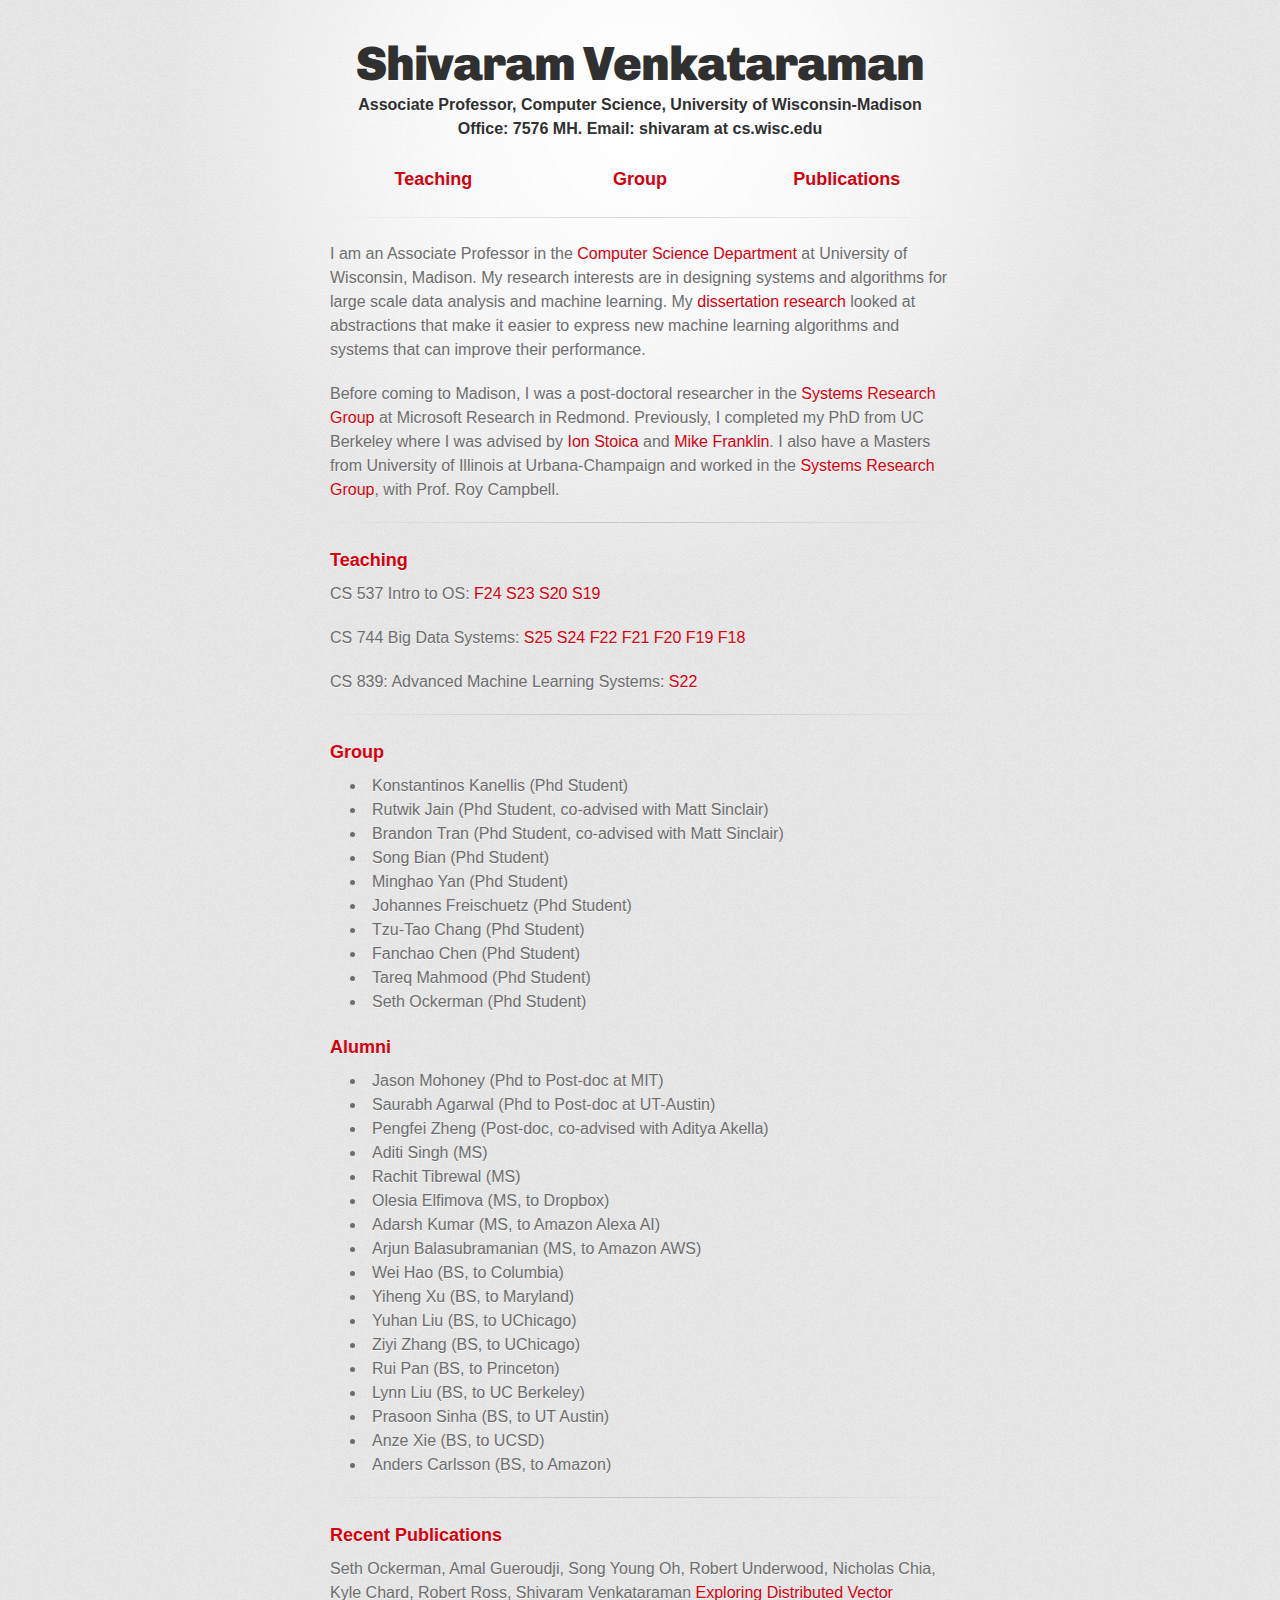
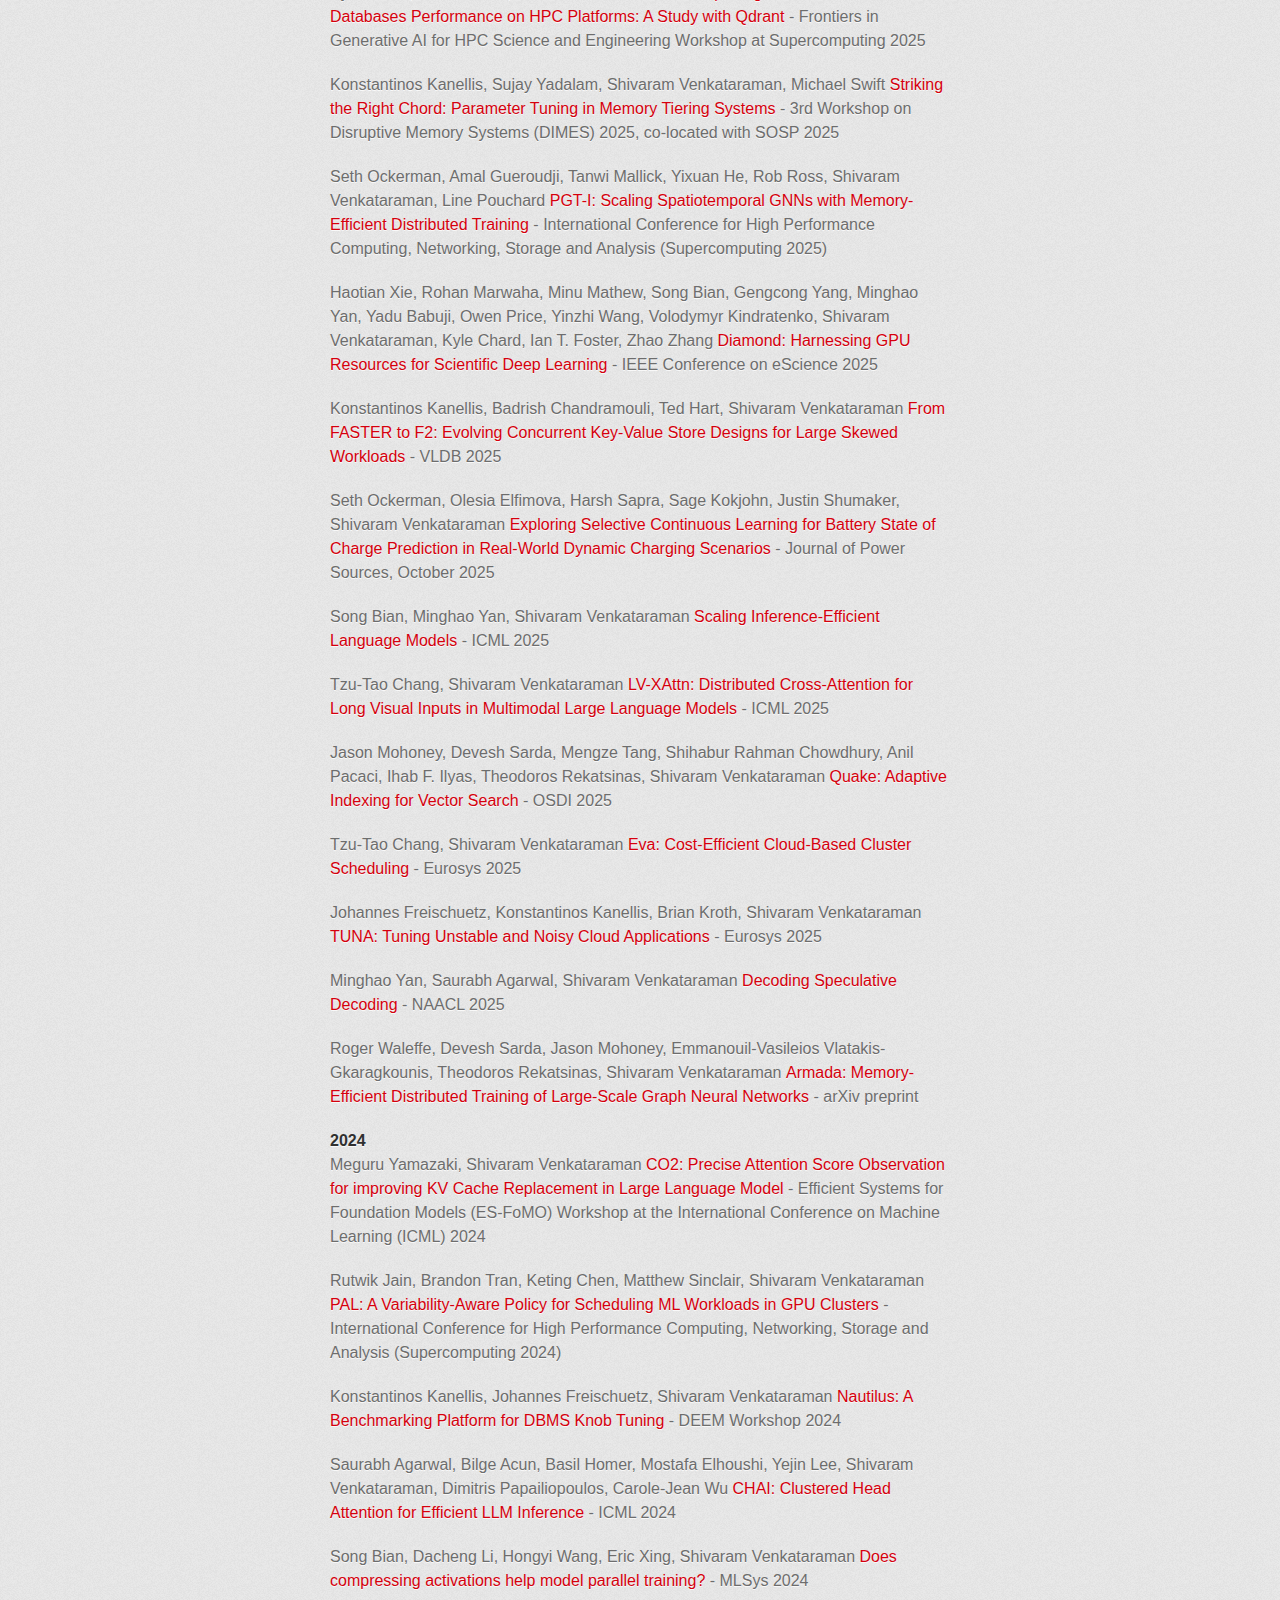
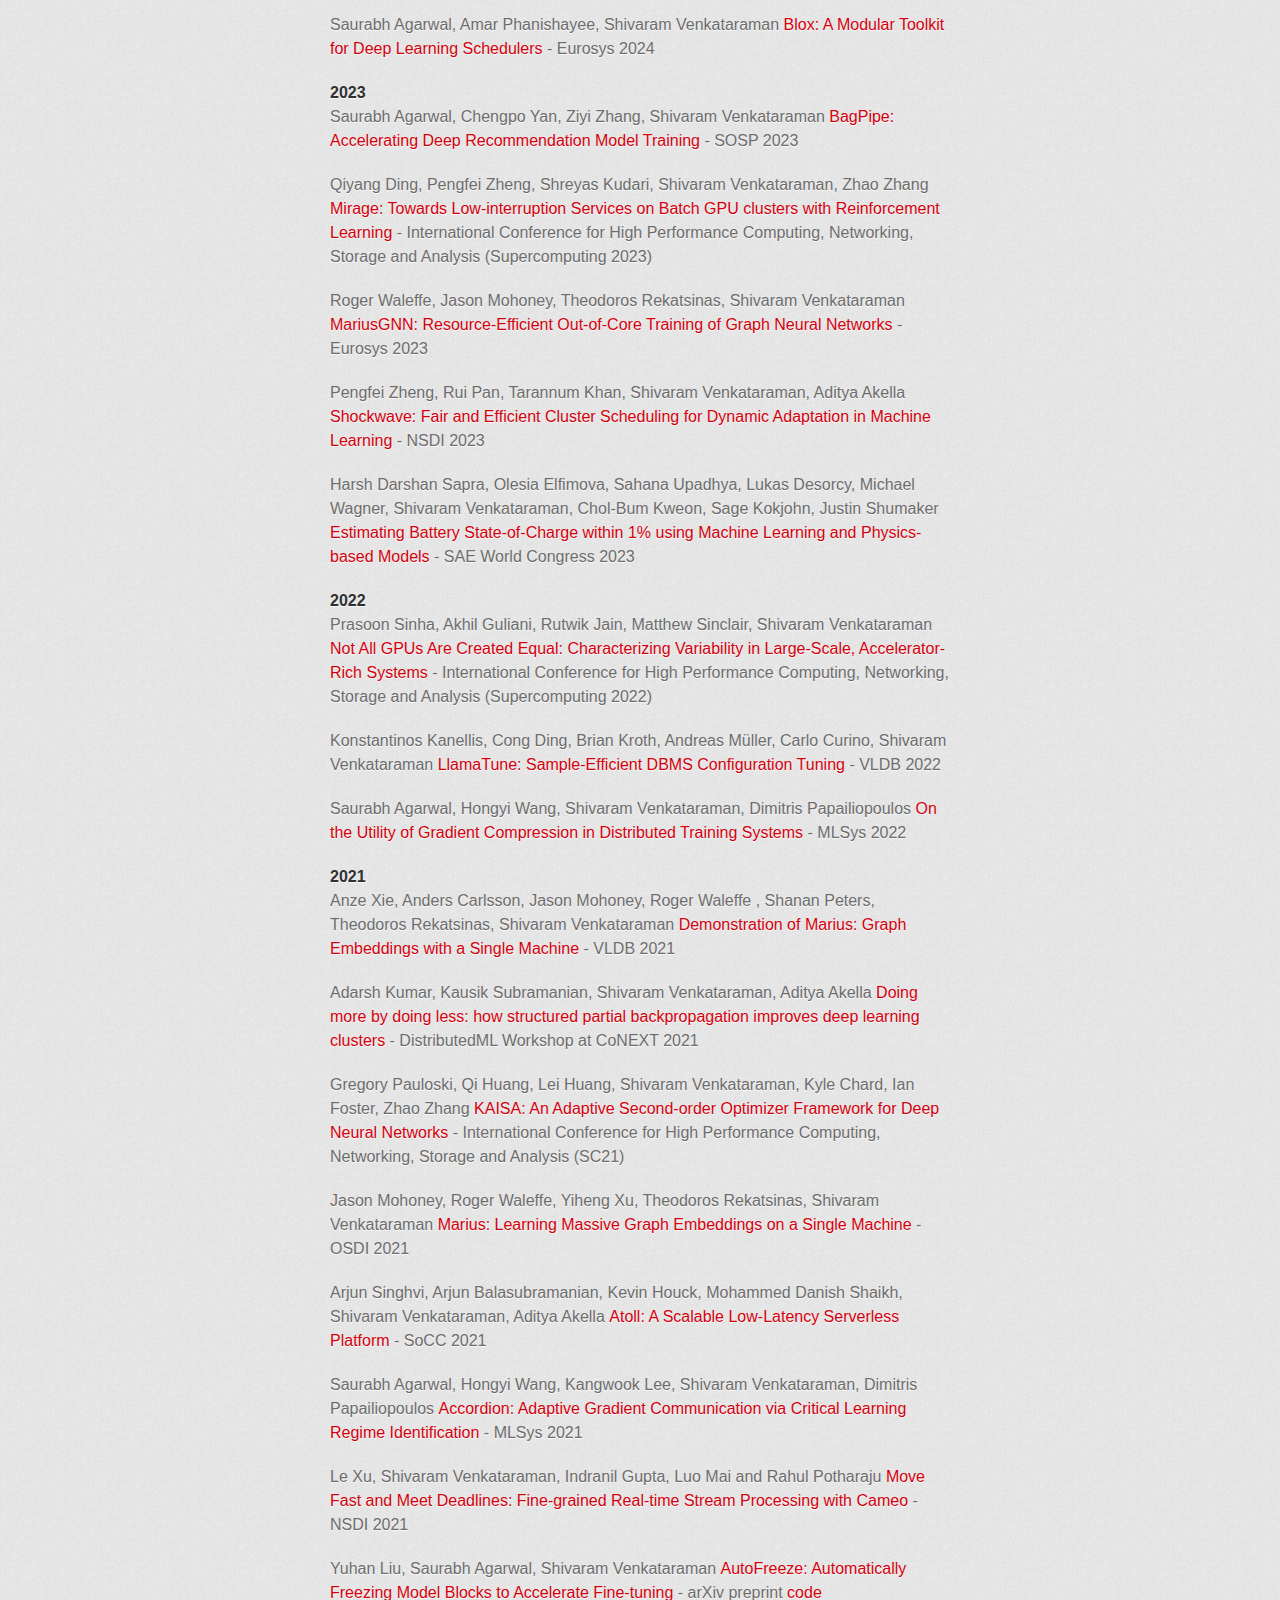
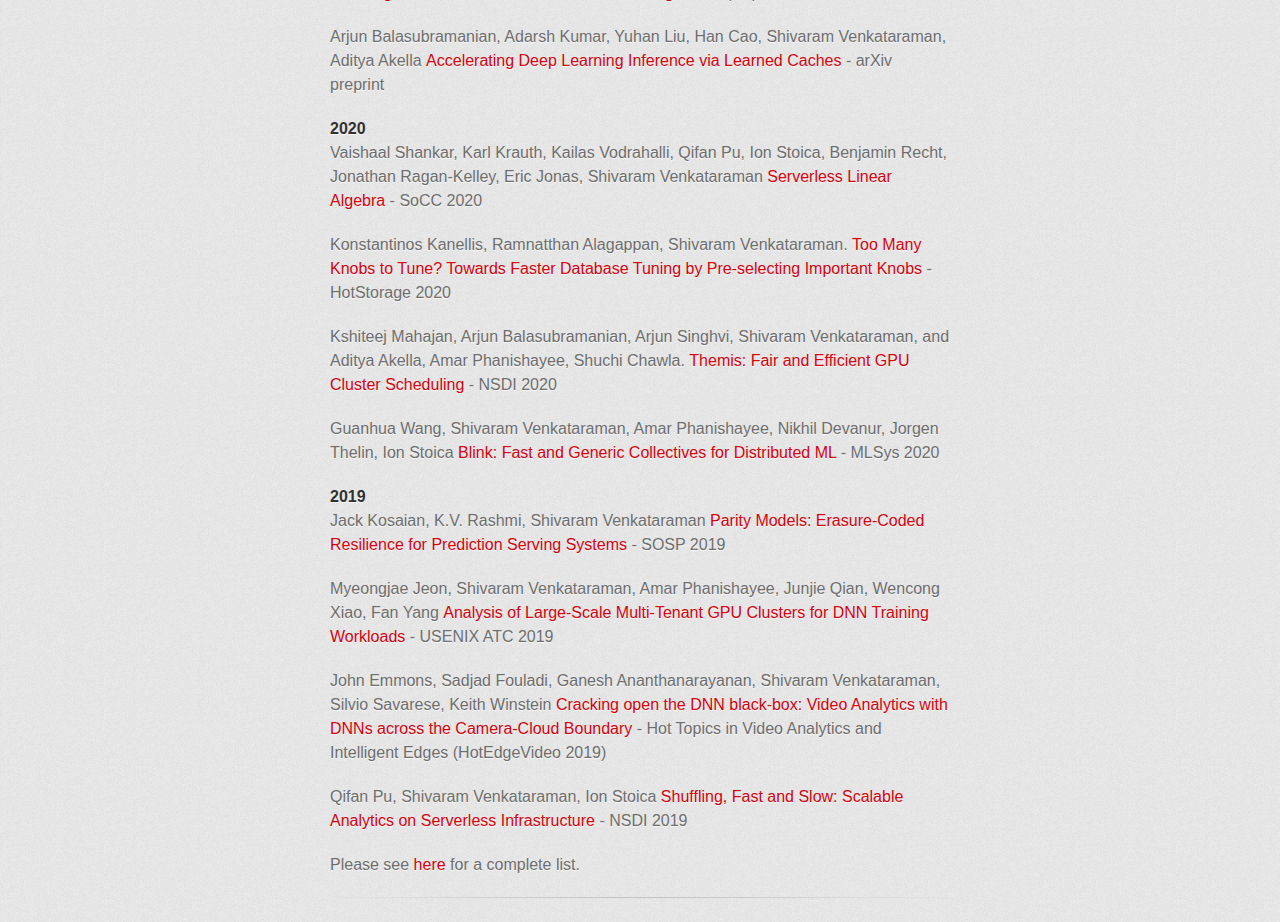
<file: index.html>
<!DOCTYPE html>
<html>
  <head>
    <meta charset='utf-8'>
    <meta http-equiv="X-UA-Compatible" content="chrome=1">
    <link href='https://fonts.googleapis.com/css?family=Chivo:900' rel='stylesheet' type='text/css'>
    <link rel="stylesheet" type="text/css" href="stylesheets/stylesheet.css" media="screen" />
    <link rel="stylesheet" type="text/css" href="stylesheets/pygment_trac.css" media="screen" />
    <link rel="stylesheet" type="text/css" href="stylesheets/print.css" media="print" />
    <!--[if lt IE 9]>
    <script src="//html5shiv.googlecode.com/svn/trunk/html5.js"></script>
    <![endif]-->
    <title>Shivaram Venkataraman</title>
    <!-- Google tag (gtag.js) -->
    <script async src="https://www.googletagmanager.com/gtag/js?id=G-SKGQX4N354"></script>
    <script>
      window.dataLayer = window.dataLayer || [];
      function gtag(){dataLayer.push(arguments);}
      gtag('js', new Date());

      gtag('config', 'G-SKGQX4N354');
    </script>
    <script type="text/javascript">

      var _gaq = _gaq || [];
      _gaq.push(['_setAccount', 'UA-39929561-1']);
      _gaq.push(['_trackPageview']);

      (function() {
        var ga = document.createElement('script'); ga.type = 'text/javascript'; ga.async = true;
        ga.src = ('https:' == document.location.protocol ? 'https://ssl' : 'http://www') + '.google-analytics.com/ga.js';
        var s = document.getElementsByTagName('script')[0]; s.parentNode.insertBefore(ga, s);
      })();

    </script>

    <script src="https://ajax.googleapis.com/ajax/libs/jquery/3.1.1/jquery.min.js"></script>
    <script src="javascripts/main.js"></script>
  </head>

  <body>
    <div id="container">
      <div class="inner">

        <header>
        <h1 style="text-align:center;">Shivaram Venkataraman</h1>
        <h4 style="text-align:center;">Associate Professor, Computer Science, University of Wisconsin-Madison</h4>
        <h4 style="text-align:center;">Office: 7576 MH. Email: shivaram at cs.wisc.edu</h4>
        </header>

        <!-- section id="downloads" class="clearfix">
        <a href="https://github.com/shivaram" id="view-on-github" class="button"><span>View on GitHub</span></a>
        </section -->

        <section id="links">
        <table style="border:0px">
          <tr>
            <td width="25%" style="border:0px;">
            <h3>
            <a href="#teaching" class="link">
              Teaching
            </a>
            </h3>
            </td>
            <td width="25%" style="border:0px;">
            <h3>
            <a href="#students" class="link">
              Group
            </a>
            </h3>
            </td>
            <td width="25%" style="border:0px;">
            <h3>
            <a href="#pubs">
              Publications
            </a>
            </h3>
            </td>
            <!-- td width="25%" style="border:0px;">
            <h3>
            <a href="publications/shivaram_cv.pdf">
              CV
            </a>
            </h3>
            </td -->
          </tr>
        </table>
        </h3>
        </section>

        <hr>

        <section id="main_content">
        <!-- <h3>About</h3> -->

        <p>I am an Associate Professor in the <a href="http://cs.wisc.edu">Computer Science Department</a> at University of Wisconsin, Madison. 
        My research interests are in designing systems and algorithms for large scale data analysis and machine learning. 
        My <a href="projects.html">dissertation research</a>  looked at abstractions that make it
        easier to express new machine learning algorithms and systems that can improve their
        performance.
        </p>

        <p>
        Before coming to Madison, I was a post-doctoral researcher in the <a href="https://www.microsoft.com/en-us/research/group/systems-research-group-redmond/">Systems
        Research Group</a> at Microsoft Research in Redmond. Previously, I completed my PhD from UC Berkeley where I was advised by
        <a href="http://cs.berkeley.edu/~istoica">Ion Stoica</a> and <a href="https://cs.uchicago.edu/directory/michael-franklin">Mike Franklin</a>.
        I also have a Masters from University of Illinois at Urbana-Champaign and worked in the <a href="http://srg.cs.illinois.edu">Systems Research Group</a>, with
        Prof. Roy Campbell.
        </p>

        <!-- p style="text-align:center;font-weight:500">I will be joining <a
          href="http://cs.wisc.edu">University of Wisconsin, Madison</a> as an assistant professor in Fall 2018 !
        </p -->

        <!-- p style="text-align:center;font-weight:500">I am graduating in May 2017 and am looking for academic jobs.<br>
          <a href="application/shivaram_cv.pdf"> CV </a> -
          <a href="application/shivaram_research.pdf"> Research Statement </a> -
          <a href="application/shivaram_teaching.pdf"> Teaching Statement </a>
        </p-- >


        <!--p>In 2009, I completed my Masters at University of Illinois at
          Urbana-Champaign and worked in the <a
            href="http://srg.cs.illinois.edu">Systems Research Group</a>, under
          the guidance of Prof. Roy Campbell.
          Before that I worked as a Software Engineer at <a
            href="http://www.google.com/about/jobs/locations/bangalore/">Google,
            Bangalore</a> for
          three years and I hold a Bachelor’s degree in Computer Science from
          <a href="http://www.bits-pilani.ac.in">Birla Institute of Technology and
            Science, Pilani, India</a>.</p -->

        <hr>

        <h3 id="teaching">Teaching</h3>
        <p>CS 537 Intro to OS: <a href="http://pages.cs.wisc.edu/~shivaram/cs537-fa24">F24</a>
                               <a href="http://pages.cs.wisc.edu/~shivaram/cs537-sp23">S23</a> 
                               <a href="http://pages.cs.wisc.edu/~shivaram/cs537-sp20">S20</a> 
                               <a href="http://pages.cs.wisc.edu/~shivaram/cs537-sp19">S19</a>
        </p>
        <p>CS 744 Big Data Systems: 
                                    <a href="http://pages.cs.wisc.edu/~shivaram/cs744-sp25">S25</a>
                                    <a href="http://pages.cs.wisc.edu/~shivaram/cs744-sp24">S24</a>
                                    <a href="http://pages.cs.wisc.edu/~shivaram/cs744-fa22">F22</a>
                                    <a href="http://pages.cs.wisc.edu/~shivaram/cs744-fa21">F21</a>
                                    <a href="http://pages.cs.wisc.edu/~shivaram/cs744-fa20">F20</a>
                                    <a href="http://pages.cs.wisc.edu/~shivaram/cs744-fa19">F19</a>
                                    <a href="http://pages.cs.wisc.edu/~shivaram/cs744-fa18">F18</a>
        </p>
        <p>CS 839: Advanced Machine Learning Systems: <a href="http://pages.cs.wisc.edu/~shivaram/cs839-sp22">S22</a> 
        </p>
        
        <hr>

        <h3 id="students">Group</h3>
        <ul>
          <li>Konstantinos Kanellis (Phd Student)</li>
          <li>Rutwik Jain (Phd Student, co-advised with Matt Sinclair)</li>
          <li>Brandon Tran (Phd Student, co-advised with Matt Sinclair)</li>
          <li>Song Bian (Phd Student)</li>
          <li>Minghao Yan (Phd Student)</li>
          <li>Johannes Freischuetz (Phd Student)</li>
          <li>Tzu-Tao Chang (Phd Student)</li>
          <li>Fanchao Chen (Phd Student)</li>
          <li>Tareq Mahmood (Phd Student)</li>
          <li>Seth Ockerman (Phd Student)</li>
        </ul>

        <h3 id="students">Alumni</h3>
        <ul>
          <li>Jason Mohoney (Phd to Post-doc at MIT)</li>
          <li>Saurabh Agarwal (Phd to Post-doc at UT-Austin)</li>
          <li>Pengfei Zheng (Post-doc, co-advised with Aditya Akella)</li>
          <li>Aditi Singh (MS)</li>
          <li>Rachit Tibrewal (MS)</li>
          <li>Olesia Elfimova (MS, to Dropbox)</li>
          <li>Adarsh Kumar (MS, to Amazon Alexa AI)</li>
          <li>Arjun Balasubramanian (MS, to Amazon AWS)</li>
          <li>Wei Hao (BS, to Columbia)</li>
          <li>Yiheng Xu (BS, to Maryland)</li>
          <li>Yuhan Liu (BS, to UChicago)</li>
          <li>Ziyi Zhang (BS, to UChicago)</li>
          <li>Rui Pan (BS, to Princeton)</li>
          <li>Lynn Liu (BS, to UC Berkeley)</li>
          <li>Prasoon Sinha (BS, to UT Austin)</li>
          <li>Anze Xie (BS, to UCSD)</li>
          <li>Anders Carlsson (BS, to Amazon)</li>
        </ul>

         
        <hr>
        <h3 id="pubs">Recent Publications</h3>
				<p> Seth Ockerman, Amal Gueroudji, Song Young Oh, Robert Underwood, Nicholas Chia, Kyle Chard, Robert Ross, Shivaram Venkataraman <a href="https://dl.acm.org/doi/10.1145/3731599.3767404">Exploring Distributed Vector Databases Performance on HPC Platforms: A Study with Qdrant</a> - Frontiers in Generative AI for HPC Science and Engineering Workshop at Supercomputing 2025
				</p>

        <p> Konstantinos Kanellis, Sujay Yadalam, Shivaram Venkataraman, Michael Swift <a href="https://dl.acm.org/doi/10.1145/3764862.3768172">Striking the Right Chord: Parameter Tuning in Memory Tiering Systems</a> - 3rd Workshop on Disruptive Memory Systems (DIMES) 2025, co-located with SOSP 2025
			  </p>

				<p>Seth Ockerman, Amal Gueroudji, Tanwi Mallick, Yixuan He, Rob Ross, Shivaram Venkataraman, Line Pouchard
					<a href="https://arxiv.org/abs/2507.11683">PGT-I: Scaling Spatiotemporal GNNs with Memory-Efficient Distributed Training</a> - International Conference for High Performance Computing, Networking, Storage and Analysis (Supercomputing 2025)
				</p>

        <p>Haotian Xie, Rohan Marwaha, Minu Mathew, Song Bian, Gengcong Yang, Minghao Yan, Yadu Babuji, Owen Price, Yinzhi Wang, Volodymyr Kindratenko, Shivaram Venkataraman, Kyle Chard, Ian T. Foster, Zhao Zhang
					<a href="https://ieeexplore.ieee.org/document/11181545">Diamond: Harnessing GPU Resources for Scientific Deep Learning</a> - IEEE Conference on eScience 2025
				</p>

        <p>Konstantinos Kanellis, Badrish Chandramouli, Ted Hart, Shivaram Venkataraman
           <a href="https://arxiv.org/abs/2305.01516">From FASTER to F2: Evolving Concurrent Key-Value Store Designs for Large Skewed Workloads</a> - VLDB 2025
			  </p>

        <p>Seth Ockerman, Olesia Elfimova, Harsh Sapra, Sage Kokjohn, Justin Shumaker, Shivaram Venkataraman
				<a href="https://www.sciencedirect.com/science/article/abs/pii/S0378775325012546">Exploring Selective Continuous Learning for Battery State of Charge Prediction in Real-World Dynamic Charging Scenarios</a> - Journal of Power Sources, October 2025
				</p>

        <p>Song Bian, Minghao Yan, Shivaram Venkataraman
        <a href="https://arxiv.org/abs/2501.18107">Scaling Inference-Efficient Language Models</a> -
        ICML 2025
        </p>

        <p>Tzu-Tao Chang, Shivaram Venkataraman
        <a href="https://arxiv.org/abs/2502.02406">LV-XAttn: Distributed Cross-Attention for Long Visual Inputs in Multimodal Large Language Models</a> -
        ICML 2025
        </p>

        <p>Jason Mohoney, Devesh Sarda, Mengze Tang, Shihabur Rahman Chowdhury, Anil Pacaci, Ihab F. Ilyas, Theodoros Rekatsinas, Shivaram Venkataraman
        <a href="https://www.usenix.org/system/files/osdi25-mohoney.pdf">Quake: Adaptive Indexing for Vector Search</a> -
        OSDI 2025
        </p>

        <p>Tzu-Tao Chang, Shivaram Venkataraman
        <a href="https://arxiv.org/abs/2503.07437">Eva: Cost-Efficient Cloud-Based Cluster Scheduling</a> -
        Eurosys 2025
        </p>

        <p>Johannes Freischuetz, Konstantinos Kanellis, Brian Kroth, Shivaram Venkataraman
        <a href="https://arxiv.org/abs/2503.01801">TUNA: Tuning Unstable and Noisy Cloud Applications</a> -
        Eurosys 2025
        </p>

        <p>Minghao Yan, Saurabh Agarwal, Shivaram Venkataraman
        <a href="https://arxiv.org/abs/2402.01528">Decoding Speculative Decoding</a> -
        NAACL 2025
        </p>

        <p>Roger Waleffe, Devesh Sarda, Jason Mohoney, Emmanouil-Vasileios Vlatakis-Gkaragkounis, Theodoros Rekatsinas, Shivaram Venkataraman
        <a href="https://arxiv.org/abs/2502.17846">Armada: Memory-Efficient Distributed Training of Large-Scale Graph Neural
          Networks</a> - arXiv preprint
        </p>
        
        <h4>2024</h4>

        <p>
        Meguru Yamazaki, Shivaram Venkataraman
        <a href="https://openreview.net/forum?id=02zPmtcZa0&noteId=KJTEXbDRL0">CO2: Precise Attention Score Observation for improving KV
          Cache Replacement in Large Language Model</a> - Efficient Systems for Foundation Models
         (ES-FoMO) Workshop at the International Conference on Machine Learning (ICML) 2024
        </p>

        <p>
        Rutwik Jain, Brandon Tran, Keting Chen, Matthew Sinclair, Shivaram Venkataraman
        <a href="https://arxiv.org/abs/2408.11919">
         PAL: A Variability-Aware Policy for Scheduling ML Workloads in GPU Clusters 
        </a> - International Conference for High Performance Computing, Networking, Storage and Analysis (Supercomputing 2024)
        </p>

        <p>Konstantinos Kanellis, Johannes Freischuetz, Shivaram Venkataraman <a href="https://dl.acm.org/doi/pdf/10.1145/3650203.3663336">Nautilus: A Benchmarking
          Platform for DBMS Knob Tuning</a> - DEEM Workshop 2024
        </p>

        <p>Saurabh Agarwal, Bilge Acun, Basil Homer, Mostafa Elhoushi, Yejin Lee, Shivaram Venkataraman, Dimitris Papailiopoulos, Carole-Jean Wu
           <a href="https://arxiv.org/abs/2403.08058">CHAI: Clustered Head Attention for Efficient
             LLM Inference</a> - ICML 2024
        </p>

        <p>Song Bian, Dacheng Li, Hongyi Wang, Eric Xing, Shivaram Venkataraman <a
          href="https://proceedings.mlsys.org/paper_files/paper/2024/file/71381211d0abef73ed1887b83c4547b1-Paper-Conference.pdf">Does
          compressing activations help model parallel training?</a> - MLSys 2024
        </p>

        <p>Saurabh Agarwal, Amar Phanishayee, Shivaram Venkataraman <a href="https://arxiv.org/abs/2312.12621">Blox: A
          Modular Toolkit for Deep Learning Schedulers</a> - Eurosys 2024
        </p>

        <h4>2023</h4>

        <p>
        Saurabh Agarwal, Chengpo Yan, Ziyi Zhang, Shivaram Venkataraman
        <a href="https://arxiv.org/abs/2202.12429">
          BagPipe: Accelerating Deep Recommendation Model Training
        </a> - SOSP 2023
        </p>

        <p>
        Qiyang Ding, Pengfei Zheng, Shreyas Kudari, Shivaram Venkataraman, Zhao Zhang
        <a href="https://arxiv.org/abs/2306.14086"> Mirage: Towards Low-interruption Services on Batch GPU
          clusters with Reinforcement Learning
        </a> - International Conference for High Performance Computing, Networking, Storage and
        Analysis (Supercomputing 2023)
        </p>

        <p>
        Roger Waleffe, Jason Mohoney, Theodoros Rekatsinas, Shivaram Venkataraman
        <a href="https://arxiv.org/abs/2202.02365">
          MariusGNN: Resource-Efficient Out-of-Core Training of Graph Neural Networks
        </a> - Eurosys 2023
        </p>

        <p>
        Pengfei Zheng, Rui Pan, Tarannum Khan,  Shivaram Venkataraman, Aditya Akella
        <a href="https://arxiv.org/abs/2210.00093">Shockwave: Fair and Efficient Cluster Scheduling for Dynamic
          Adaptation in Machine Learning</a> - NSDI 2023
        </p>

        <p>
        Harsh Darshan Sapra, Olesia Elfimova, Sahana Upadhya, Lukas Desorcy, Michael Wagner,
        Shivaram Venkataraman, Chol-Bum Kweon, Sage Kokjohn, Justin Shumaker <a href="https://www.sae.org/publications/technical-papers/content/2023-01-0522/">Estimating
          Battery State-of-Charge within 1% using Machine Learning and Physics-based Models</a> - SAE World Congress 2023

        <h4>2022</h4>
        <p>
        Prasoon Sinha, Akhil Guliani, Rutwik Jain, Matthew Sinclair, Shivaram Venkataraman
        <a href="https://arxiv.org/abs/2208.11035">
          Not All GPUs Are Created Equal: Characterizing Variability in Large-Scale, Accelerator-Rich Systems
        </a> - International Conference for High Performance Computing, Networking, Storage and
        Analysis (Supercomputing 2022)
        </p>

        <p>
        Konstantinos Kanellis, Cong Ding, Brian Kroth, Andreas Müller, Carlo Curino, Shivaram Venkataraman
        <a href="https://arxiv.org/abs/2203.05128">
          LlamaTune: Sample-Efficient DBMS Configuration Tuning
        </a> - VLDB 2022
        </p>

        <p>
        Saurabh Agarwal, Hongyi Wang, Shivaram Venkataraman, Dimitris Papailiopoulos
        <a href="https://arxiv.org/abs/2103.00543">
          On the Utility of Gradient Compression in Distributed Training Systems
        </a> - MLSys 2022
        </p>

        <h4>2021</h4>

        <p>
        Anze Xie, Anders Carlsson, Jason Mohoney, Roger Waleffe , Shanan Peters, Theodoros Rekatsinas, Shivaram Venkataraman
        <a href="http://vldb.org/pvldb/vol14/p2759-mohoney.pdf">
          Demonstration of Marius: Graph Embeddings with a Single Machine
        </a> - VLDB 2021
        </p>

        <p>
        Adarsh Kumar, Kausik Subramanian, Shivaram Venkataraman, Aditya Akella
        <a href="https://dl.acm.org/doi/10.1145/3488659.3493778">Doing more by doing less: how structured partial backpropagation improves deep
          learning clusters</a>
        - DistributedML Workshop at CoNEXT 2021
        </p>

        <p>
        Gregory Pauloski, Qi Huang, Lei Huang, Shivaram Venkataraman, Kyle Chard, Ian Foster, Zhao Zhang
        <a href="https://arxiv.org/abs/2107.01739">
          KAISA: An Adaptive Second-order Optimizer Framework for Deep Neural Networks
        </a> - International Conference for High Performance Computing, Networking, Storage and Analysis (SC21)
        </p>

        <p>
        Jason Mohoney, Roger Waleffe, Yiheng Xu, Theodoros Rekatsinas, Shivaram Venkataraman
        <a href="https://arxiv.org/abs/2101.08358">
          Marius: Learning Massive Graph Embeddings on a Single Machine
        </a> - OSDI 2021
        </p>

        <p>
        Arjun Singhvi, Arjun Balasubramanian, Kevin Houck, Mohammed Danish Shaikh, Shivaram Venkataraman, Aditya Akella
        <a href="https://dl.acm.org/doi/10.1145/3472883.3486981">Atoll: A Scalable Low-Latency Serverless Platform</a>
        </a> - SoCC 2021
        </p>

        <p>
        Saurabh Agarwal, Hongyi Wang, Kangwook Lee, Shivaram Venkataraman, Dimitris Papailiopoulos
        <a href="https://arxiv.org/abs/2010.16248">Accordion: Adaptive Gradient Communication via Critical Learning Regime Identification
        </a> - MLSys 2021
        </p>

				<p>
        Le Xu, Shivaram Venkataraman, Indranil Gupta, Luo Mai and Rahul Potharaju
        <a href="https://arxiv.org/abs/2010.03035">
          Move Fast and Meet Deadlines: Fine-grained Real-time Stream Processing with Cameo
        </a> - NSDI 2021
        </p>

        <p>
        Yuhan Liu, Saurabh Agarwal, Shivaram Venkataraman
        <a href="https://arxiv.org/abs/2102.01386">
          AutoFreeze: Automatically Freezing Model Blocks to Accelerate Fine-tuning
        </a> - arXiv preprint <a href="https://github.com/uw-mad-dash/AutoFreeze">code</a>
        </p>
        
        <p>
        Arjun Balasubramanian, Adarsh Kumar, Yuhan Liu, Han Cao, Shivaram Venkataraman, Aditya Akella
        <a href="https://arxiv.org/abs/2101.07344">
          Accelerating Deep Learning Inference via Learned Caches
        </a> - arXiv preprint
        </p>

        <h4>2020</h4>

				<p>
        Vaishaal Shankar, Karl Krauth, Kailas Vodrahalli, Qifan Pu, Ion Stoica, Benjamin Recht, Jonathan Ragan-Kelley, Eric Jonas, Shivaram Venkataraman
        <a href="https://dl.acm.org/doi/10.1145/3419111.3421287">Serverless Linear Algebra</a> - SoCC 2020
        </p>

				<p>
				Konstantinos Kanellis, Ramnatthan Alagappan, Shivaram Venkataraman. 
        <a href="https://www.usenix.org/conference/hotstorage20/presentation/kanellis"> 
          Too Many Knobs to Tune? Towards Faster Database Tuning by Pre-selecting Important Knobs
        </a> - HotStorage 2020
			  </p>

				<p>
					Kshiteej Mahajan, Arjun Balasubramanian, Arjun Singhvi, Shivaram Venkataraman, and Aditya Akella, Amar Phanishayee, Shuchi Chawla.
        <a href="publications/themis-nsdi2020.pdf">
					Themis: Fair and Efficient GPU Cluster Scheduling
				</a> - NSDI 2020
			  </p>

					Guanhua Wang, Shivaram Venkataraman, Amar Phanishayee, Nikhil Devanur, Jorgen Thelin, Ion Stoica
        <a href="publications/blink-mlsys2020.pdf">
            Blink: Fast and Generic Collectives for Distributed ML
				</a> - MLSys 2020
				</p>

        <h4>2019</h4>

        <p>
        Jack Kosaian, K.V. Rashmi, Shivaram Venkataraman
        <a href="publications/sosp2019parity-models.pdf">Parity Models: Erasure-Coded Resilience for Prediction Serving
          Systems</a> - SOSP 2019
        </p>

        <p>
        Myeongjae Jeon, Shivaram Venkataraman, Amar Phanishayee, Junjie Qian, Wencong Xiao, Fan Yang
        <a href="https://www.usenix.org/system/files/atc19-jeon.pdf">Analysis of Large-Scale
          Multi-Tenant GPU Clusters for DNN Training Workloads</a> - USENIX ATC 2019
        </p>

        <p>
					John Emmons, Sadjad Fouladi, Ganesh Ananthanarayanan, Shivaram Venkataraman, Silvio Savarese, Keith Winstein
        <a href="publications/hotvid06-final.pdf">Cracking open the DNN black-box: Video Analytics with DNNs across the Camera-Cloud Boundary</a> - 
         Hot Topics in Video Analytics and Intelligent Edges (HotEdgeVideo 2019)
        </p>

        <p>
         Qifan Pu, Shivaram Venkataraman, Ion Stoica 
         <a href="publications/locus-nsdi19.pdf">Shuffling, Fast and Slow: Scalable Analytics on Serverless Infrastructure</a> - NSDI 2019
        </p>

        <!--hr>
        <h4>2018</h4>

        <p>
         Anand Padmanabha Iyer, Zaoxing Liu and Xin Jin, Shivaram Venkataraman, Vladimir Braverman, Ion Stoica 
         <a href="publications/asap-osdi18.pdf">ASAP: Fast, Approximate Pattern Mining at Scale</a> - OSDI 2018
        </p>

        <p>Kevin Hsieh, Ganesh Ananthanarayanan, Peter Bodik, Shivaram Venkataraman, Paramvir Bahl, and Matthai Philipose, Phillip B. Gibbons, Onur Mutlu 
        <a href="publications/focus-osdi18.pdf">Focus: Querying Large Video Datasets with Low Latency and Low Cost</a> - OSDI 2018
        </p>

        <p>Luo Mai, Kai Zeng, Rahul Potharaju, Le Xu, Steve Suh, Shivaram Venkataraman, Paolo Costa,
        Terry Kim, Saravanam Muthukrishnan, Vamsi Kuppa, Sudheer Dhulipalla, Sriram Rao
        <a href="publications/chi-vldb18.pdf">Chi: A Scalable and Programmable Control Plane for Distributed Stream Processing Systems</a> - VLDB 2018

        <h4>2017</h4>

        <p>
        Shivaram Venkataraman
        <a href="publications/shivaram-dissertation.pdf">System Design for Large Scale Machine Learning</a> - PhD Dissertation

        <p>
        Shivaram Venkataraman, Aurojit Panda, Kay Ousterhout, Michael Armbrust, Ali Ghodsi, Michael J. Franklin, Benjamin Recht, Ion Stoica
        <a href="publications/drizzle-sosp17.pdf">Drizzle: Fast and Adaptable Stream Processing at Scale</a> - SOSP 2017
        </p>

        <p>Eric Jonas, Qifan Pu, Shivaram Venkataraman, Ion Stoica, Benjamin Recht
        <a href="publications/pywren-socc17.pdf">Occupy the Cloud: Distributed Computing for the 99% </a> - SoCC 2017 - <a href="https://arxiv.org/abs/1702.04024">arxiv version</a>
        </p>

        <p>
        Stephen Tu, Shivaram Venkataraman, Ashia C. Wilson, Alex Gittens, Michael I. Jordan, Benjamin Recht
        <a href="publications/acc-gs-icml17.pdf">Breaking Locality Accelerates Block Gauss-Seidel </a> - ICML 2017 <a href="https://arxiv.org/abs/1701.03863">arxiv version</a>
        </p>

        <p>
        Evan R. Sparks, Shivaram Venkataraman, Tomer Kaftan, Michael J. Franklin, Benjamin Recht
        <a href="publications/keystoneml-icde17.pdf">KeystoneML: Optimizing Pipelines for Large-Scale Advanced Analytics </a> - ICDE 2017 <a href="https://arxiv.org/abs/1610.09451">arxiv version</a> 
        </p>

        <p>
        Omid Alipourfard, Jianshu Chen, Hongqiang Liu, Shivaram Venkataraman, Minlan Yu, Ming Zhang
        <a href="publications/cherrypick-nsdi17.pdf">Cherry Pick: Adaptively Unearthing the Best Cloud Configurations for Big Data Analytics</a> - NSDI 2017
        </p>

          
        <hr-->

        <p> Please see <a href="publications.html"> here </a> for a complete list.
        <hr>

        <!-- h3 id="talks">Selected Talks</h3 -->
          <!-- p>
          <em>Low Latency Execution for Apache Spark</em> at
            <a href="https://spark-summit.org/2016/events/low-latency-execution-for-apache-spark/">Spark Summit 2016</a>
          </p>
          <p>
          <em>Ernest: Efficient Performance Prediction for Large Scale Advanced Analytics</em> at
            <a href="talks/ernest-nsdi-2016.pdf">NSDI 2016</a>
          </p>
          <p>
          <em>SparkR: Scaling R Programs with Spark</em> at
            <a href="talks/sparkr-sigmod-talk.pdf">SIGMOD 2016</a>, <a href="talks/sparkr-summit-2015.pdf">Spark Summit 2015</a>
          </p>
          <p>
            <em>The Power of Choice in Data-Aware Cluster Scheduling</em> at
            <a href="talks/kmn-osdi-talk.pdf">OSDI 2014</a>
          </p>
          <p>
            <em>Presto: Distributed Machine Learning and Graph Processing with Sparse Matrices</em> at
            <a href="talks/presto-eurosys13-talk.pdf">Eurosys 2013</a>
          </p>
          <p>
            <em>Probabilistically Bounded Staleness for Practical Partial Quorums</em>
            joint talk with Peter Bailis, at <a href="talks/pbs-vldb12-talk.pdf">VLDB 2012</a>
          </p>
          <p>
            <em>Using R for Iterative and Incremental Processing</em> at
            <a href="talks/presto-hotcloud12-talk.pdf">HotCloud 2012</a>
          </p>
          <p>
            <em>Consistent and Durable Data Structures for Non-Volatile Byte-Addressable Memory</em> at
            <a href="talks/nvm-fast11-talk.pdf">FAST 2011</a>
          </p>
        <hr-->


        </section>

      </div>
    </div>
  </body>
</html>
</file>
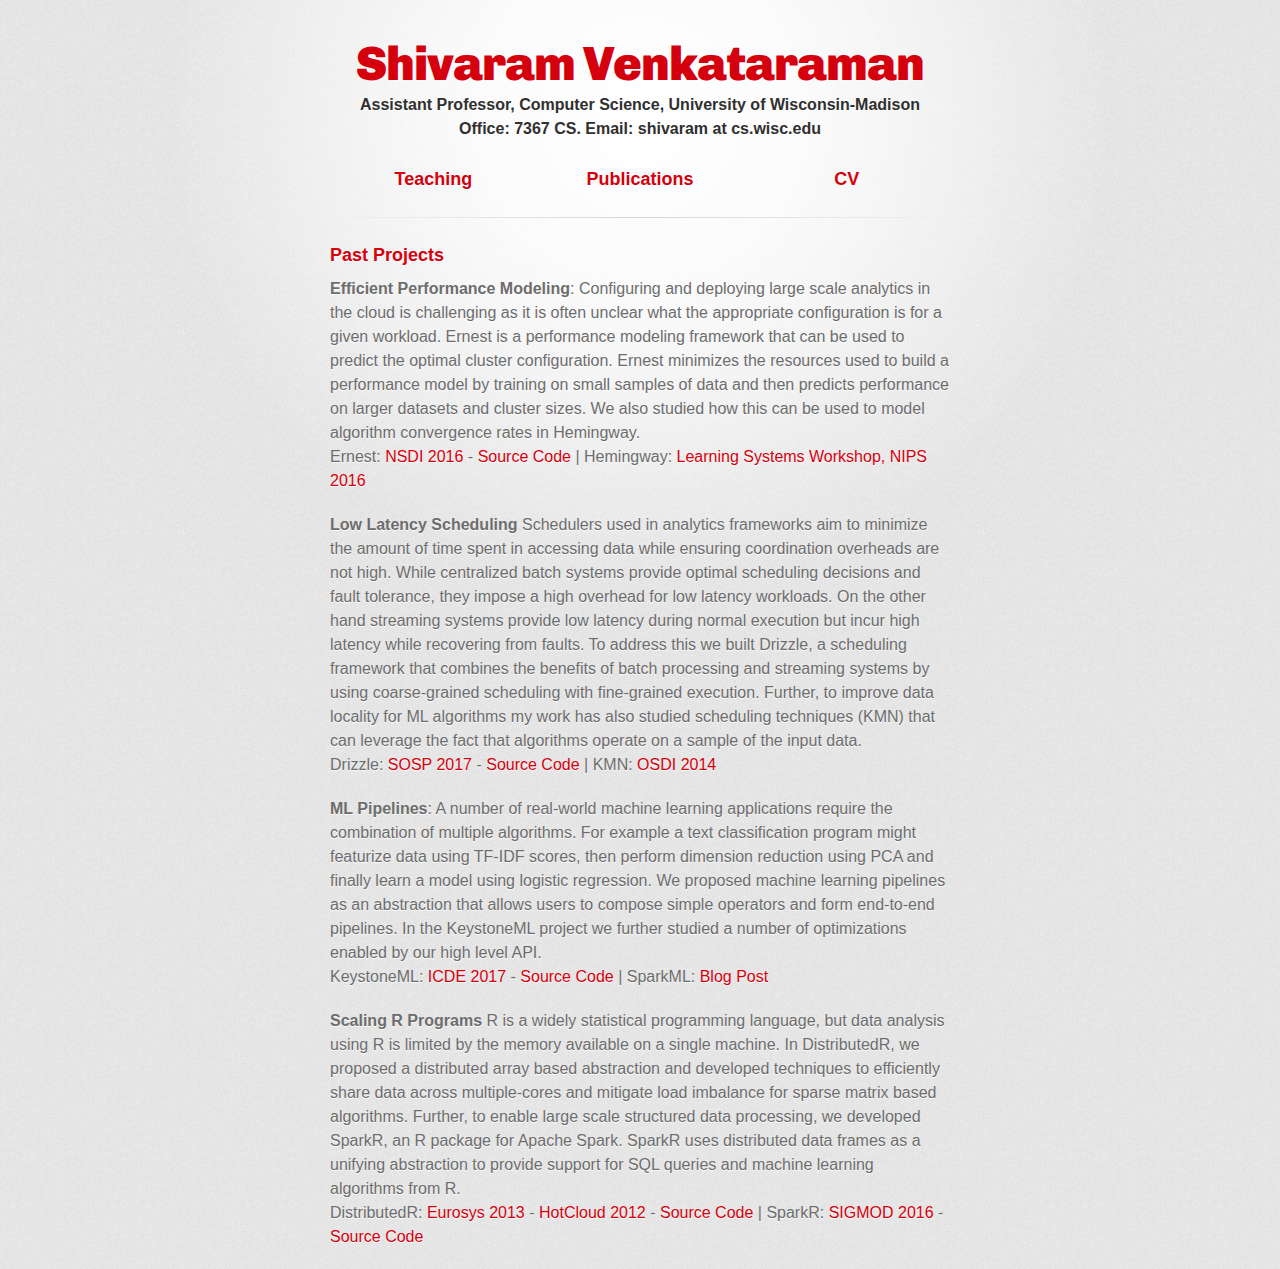
<file: projects.html>
<html>
  <head>
    <meta charset='utf-8'>
    <meta http-equiv="X-UA-Compatible" content="chrome=1">
    <link href='https://fonts.googleapis.com/css?family=Chivo:900' rel='stylesheet' type='text/css'>
    <link rel="stylesheet" type="text/css" href="stylesheets/stylesheet.css" media="screen" />
    <link rel="stylesheet" type="text/css" href="stylesheets/pygment_trac.css" media="screen" />
    <link rel="stylesheet" type="text/css" href="stylesheets/print.css" media="print" />
    <!--[if lt IE 9]>
    <script src="//html5shiv.googlecode.com/svn/trunk/html5.js"></script>
    <![endif]-->
    <title>Shivaram Venkataraman</title>
    <script type="text/javascript">

      var _gaq = _gaq || [];
      _gaq.push(['_setAccount', 'UA-39929561-1']);
      _gaq.push(['_trackPageview']);

      (function() {
        var ga = document.createElement('script'); ga.type = 'text/javascript'; ga.async = true;
        ga.src = ('https:' == document.location.protocol ? 'https://ssl' : 'http://www') + '.google-analytics.com/ga.js';
        var s = document.getElementsByTagName('script')[0]; s.parentNode.insertBefore(ga, s);
      })();

    </script>

    <script src="https://ajax.googleapis.com/ajax/libs/jquery/3.1.1/jquery.min.js"></script>
    <script src="javascripts/main.js"></script>
  </head>

  <body>
    <div id="container">
      <div class="inner">

        <header>
          <h1 style="text-align:center;"><a class="nocolor" href="index.html">Shivaram Venkataraman</a></h1>
    		<h4 style="text-align:center;">Assistant Professor, Computer Science, University of Wisconsin-Madison</h4>
				<h4 style="text-align:center;">Office: 7367 CS. Email: shivaram at cs.wisc.edu</h4>
        </header>

        <!-- section id="downloads" class="clearfix">
        <a href="https://github.com/shivaram" id="view-on-github" class="button"><span>View on GitHub</span></a>
        </section -->

        <section id="links">
        <table style="border:0px">
          <tr>
            <td width="25%" style="border:0px;">
            <h3>
            <a href="index.html#teaching" class="link">
              Teaching
            </a>
            </h3>
            </td>
            <td width="25%" style="border:0px;">
            <h3>
            <a href="index.html#pubs">
              Publications
            </a>
            </h3>
            </td>
            <td width="25%" style="border:0px;">
            <h3>
            <a href="publications/shivaram_cv.pdf">
              CV
            </a>
            </h3>
            </td>
          </tr>
        </table>
        </h3>
        </section>

        <hr>

        <section id="main_content">

        <h3 id="projects">Past Projects</h3>

        <p><strong>Efficient Performance Modeling</strong>: 
        Configuring and deploying large scale analytics in the cloud is challenging
        as it is often unclear what the appropriate configuration is for a given workload. 
        Ernest is a performance modeling framework that can be used to predict the optimal
        cluster configuration. 
        Ernest minimizes the resources used to build a performance model by training on small 
        samples of data and then predicts
        performance on larger datasets and cluster sizes. We also studied how this can be used
        to model algorithm convergence rates in Hemingway.
       
       <!-- To minimize the time spent
        in
        building a model, Ernest uses optimal experiment design
        to
        collect as few training points as required.-->
        
        <br>
        Ernest: <a href="publications/ernest-nsdi.pdf">NSDI 2016</a> -
        <a href="http://github.com/amplab/ernest">Source Code</a> |
        Hemingway: <a href="http://arxiv.org/abs/1702.05865">Learning Systems Workshop, NIPS 2016</a>
        </style>
        </p>

        <p><strong>Low Latency Scheduling</strong> 
         Schedulers used in analytics frameworks aim to minimize the amount of time spent in accessing data
         while ensuring coordination overheads are not high. While centralized batch systems provide 
         optimal scheduling decisions and fault tolerance, they impose a high overhead for low latency workloads.
        On the other hand streaming systems provide low latency during normal execution but incur high
        latency while recovering from faults. To address this we built Drizzle, a scheduling framework that combines the benefits of
        batch processing and streaming systems by using coarse-grained scheduling with fine-grained
        execution.
        Further, to improve data locality for ML algorithms my work has also studied scheduling techniques (KMN) that
        can leverage the fact that algorithms operate on a sample of the input data.

        <br>
        Drizzle: <a href="publications/drizzle-sosp17.pdf">SOSP 2017</a> -
        <a href="http://github.com/amplab/drizzle-spark">Source Code</a> |
        KMN: <a href="publications/kmn-osdi-final.pdf">OSDI 2014</a>
        </p>

        <p><strong>ML Pipelines</strong>: 
        A number of real-world machine learning applications
        require the combination of multiple algorithms. For example a text
        classification program might featurize data using TF-IDF scores, then perform
        dimension reduction using PCA and finally learn a model using logistic
        regression. We proposed machine learning
        pipelines as an abstraction that allows users to compose simple operators and form end-to-end pipelines.
        In the KeystoneML project we further studied a number of optimizations enabled by our high
        level API.
        <br>
        KeystoneML: <a href="publications/keystoneml-icde17.pdf">ICDE 2017</a> -
        <a href="http://github.com/amplab/keystone">Source Code</a> |
        SparkML: <a
          href="https://databricks.com/blog/2015/01/07/ml-pipelines-a-new-high-level-api-for-mllib.html">Blog Post </a>
        </p>

        <p><strong>Scaling R Programs</strong>
        R is a widely statistical programming language, but data analysis using R is limited by the 
        memory available on a single machine. In DistributedR, we proposed a distributed array based
        abstraction and developed techniques to efficiently share data across multiple-cores and
        mitigate load imbalance for sparse matrix based algorithms. Further, to enable large scale structured data
        processing, we developed SparkR, an R package for Apache Spark. SparkR uses distributed data 
        frames as a unifying abstraction to provide support for SQL queries and machine learning
        algorithms from R.

        <br>
        DistributedR: <a href="publications/presto-eurosys13.pdf">Eurosys 2013</a> -
        <a href="publications/presto-hotcloud12.pdf">HotCloud 2012</a> -
        <a href="https://github.com/vertica/distributedr">Source Code</a> |
        SparkR: <a href="publications/sparkr-sigmod.pdf">SIGMOD 2016</a> -
        <a href="https://github.com/apache/spark/tree/master/R">Source Code</a>
        </p>
        </section>
      </div>
    </div>
  </body>
</html>
</file>
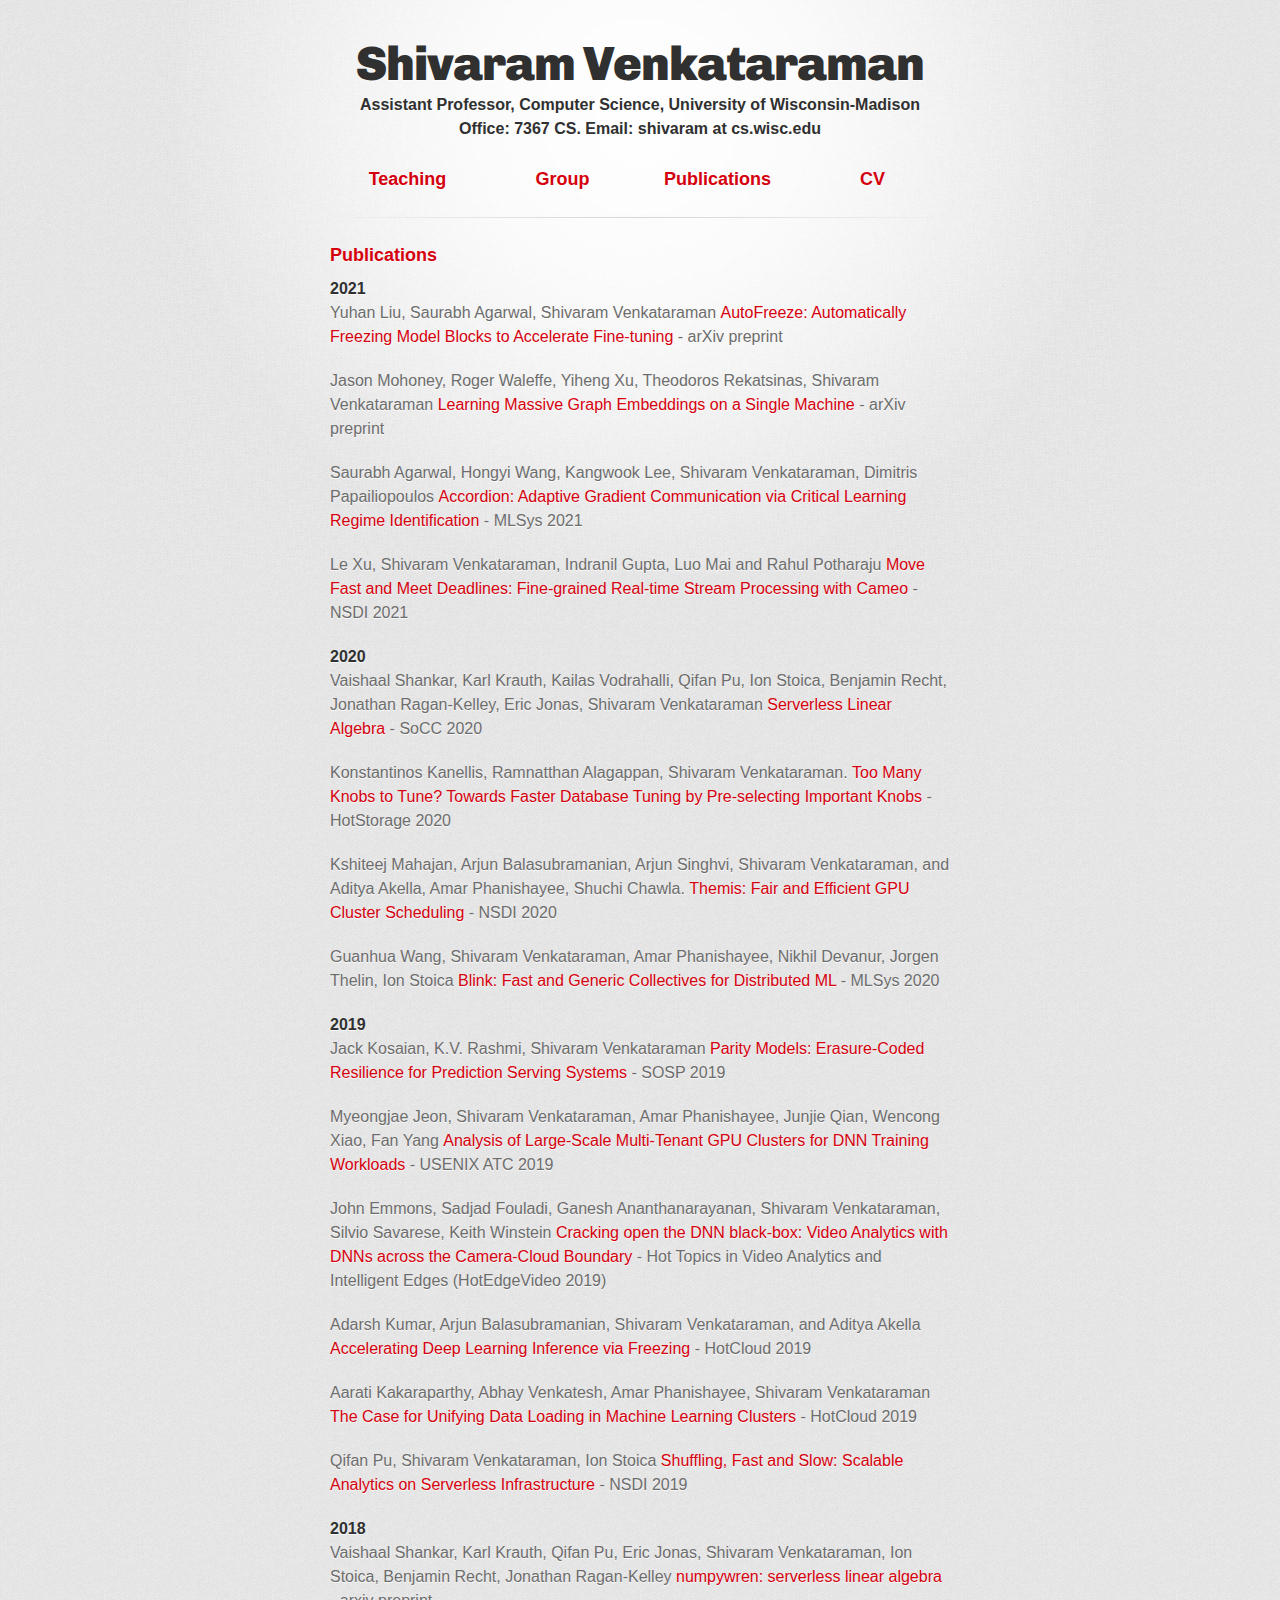
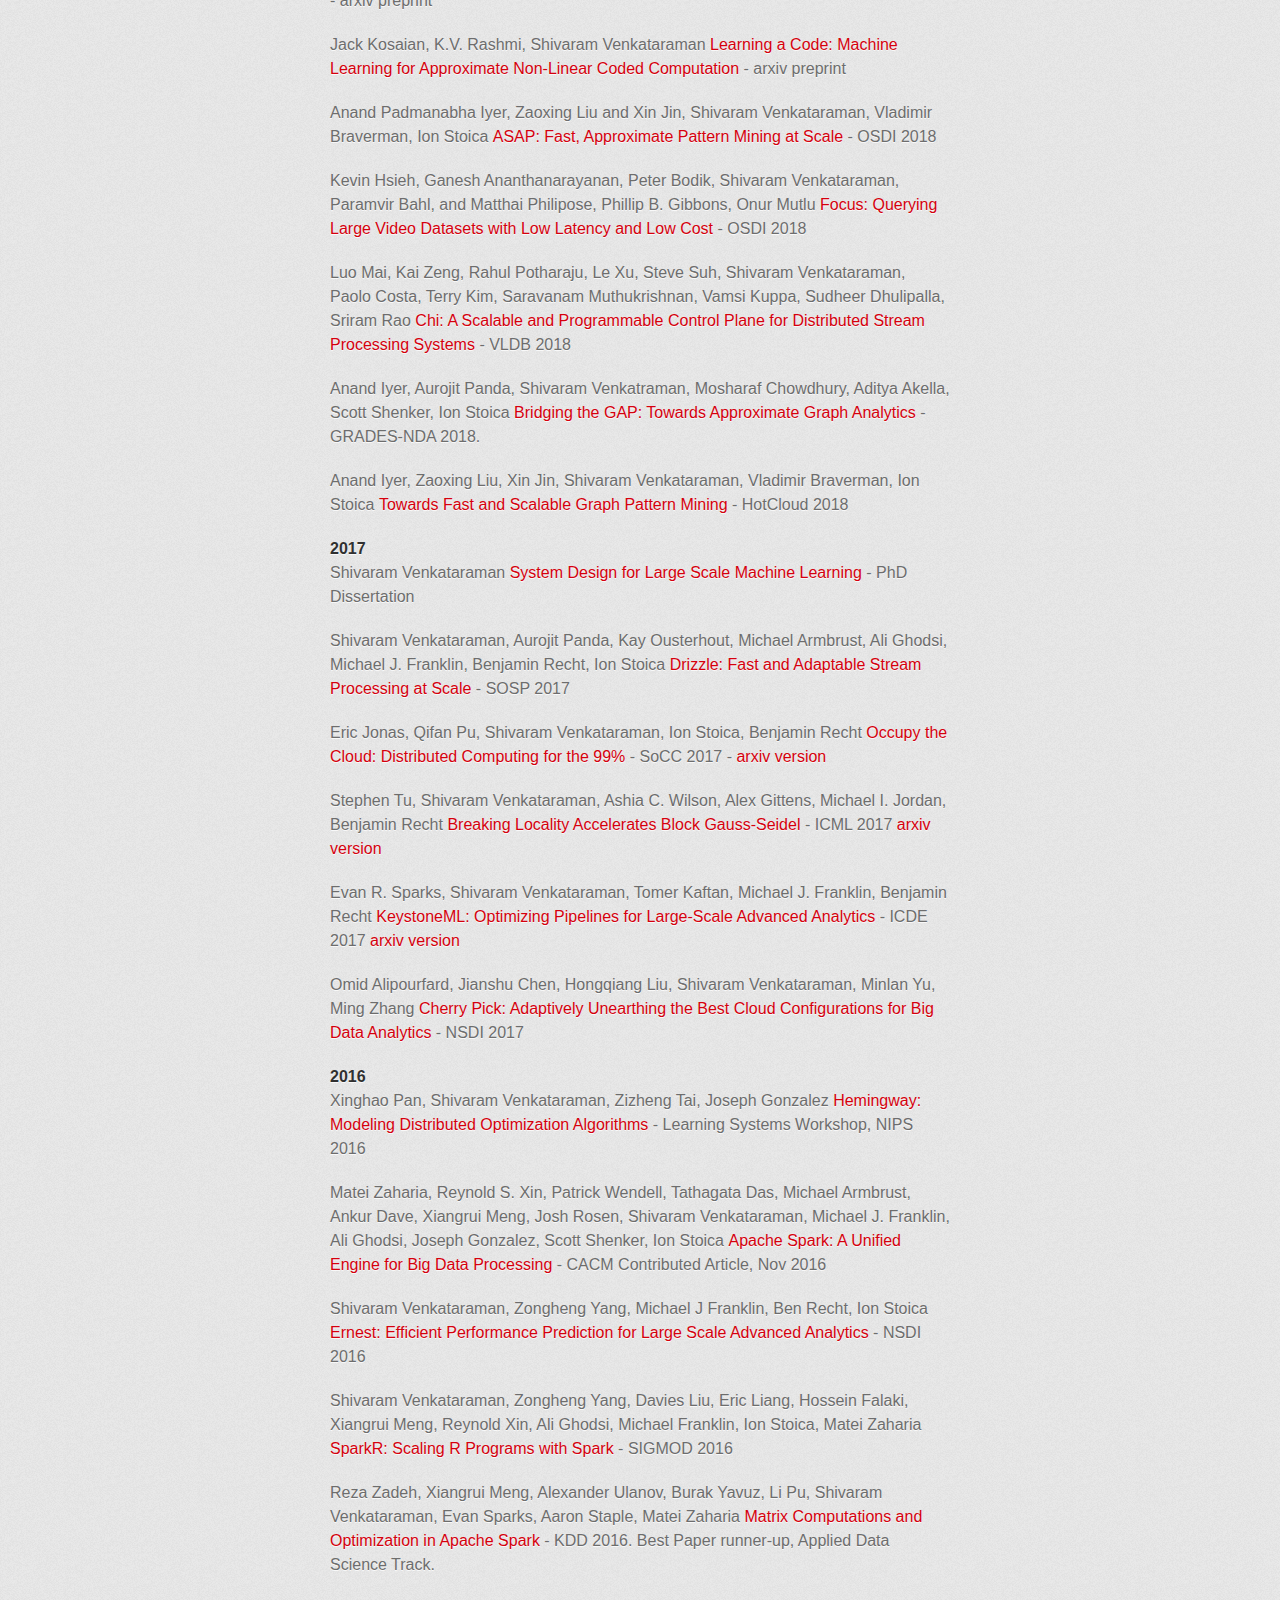
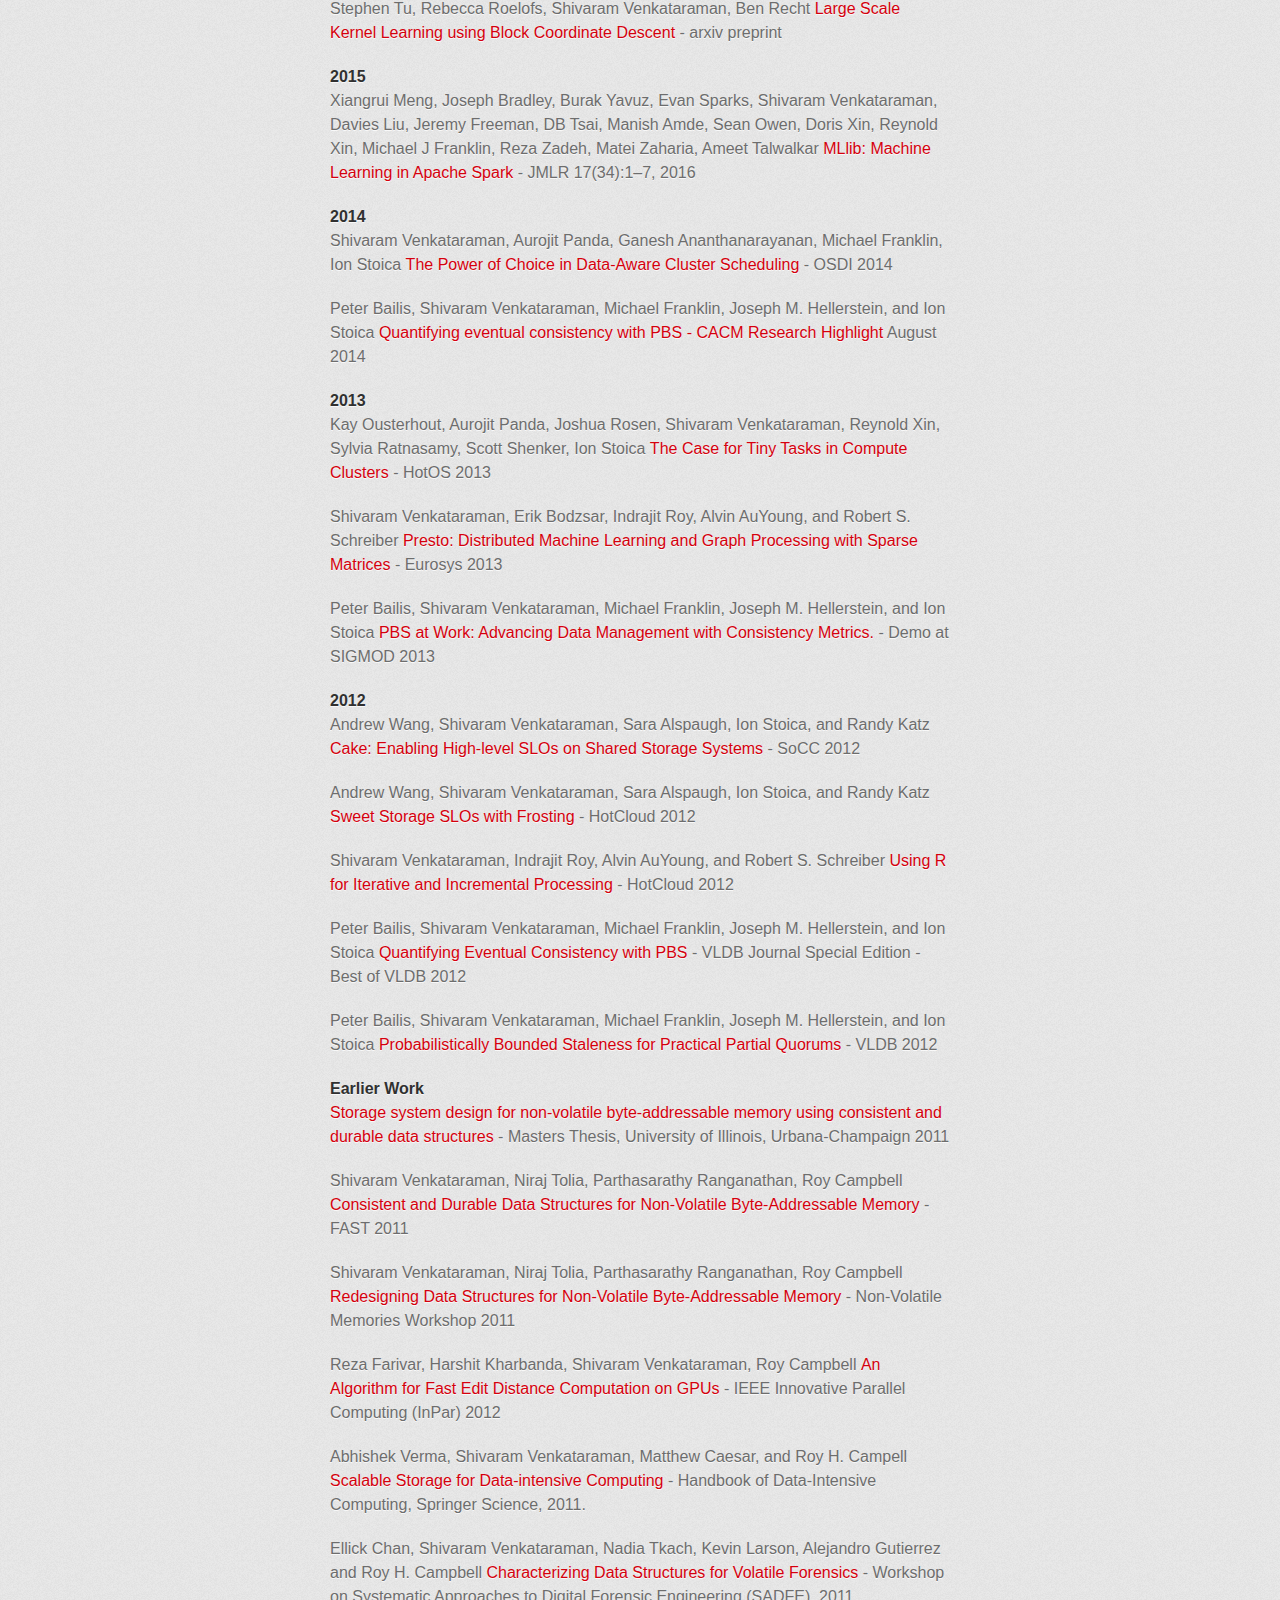
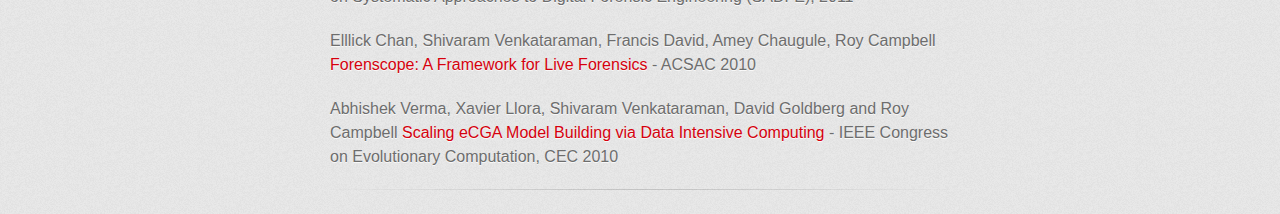
<file: publications.html>
<!DOCTYPE html>
<html>
  <head>
    <meta charset='utf-8'>
    <meta http-equiv="X-UA-Compatible" content="chrome=1">
    <link href='https://fonts.googleapis.com/css?family=Chivo:900' rel='stylesheet' type='text/css'>
    <link rel="stylesheet" type="text/css" href="stylesheets/stylesheet.css" media="screen" />
    <link rel="stylesheet" type="text/css" href="stylesheets/pygment_trac.css" media="screen" />
    <link rel="stylesheet" type="text/css" href="stylesheets/print.css" media="print" />
    <!--[if lt IE 9]>
    <script src="//html5shiv.googlecode.com/svn/trunk/html5.js"></script>
    <![endif]-->
    <title>Shivaram Venkataraman</title>
    <script type="text/javascript">

      var _gaq = _gaq || [];
      _gaq.push(['_setAccount', 'UA-39929561-1']);
      _gaq.push(['_trackPageview']);

      (function() {
        var ga = document.createElement('script'); ga.type = 'text/javascript'; ga.async = true;
        ga.src = ('https:' == document.location.protocol ? 'https://ssl' : 'http://www') + '.google-analytics.com/ga.js';
        var s = document.getElementsByTagName('script')[0]; s.parentNode.insertBefore(ga, s);
      })();

    </script>

    <script src="https://ajax.googleapis.com/ajax/libs/jquery/3.1.1/jquery.min.js"></script>
    <script src="javascripts/main.js"></script>
  </head>

  <body>
    <div id="container">
      <div class="inner">

        <header>
        <h1 style="text-align:center;">Shivaram Venkataraman</h1>
        <h4 style="text-align:center;">Assistant Professor, Computer Science, University of Wisconsin-Madison</h4>
        <h4 style="text-align:center;">Office: 7367 CS. Email: shivaram at cs.wisc.edu</h4>
        </header>

        <!-- section id="downloads" class="clearfix">
        <a href="https://github.com/shivaram" id="view-on-github" class="button"><span>View on GitHub</span></a>
        </section -->

        <section id="links">
        <table style="border:0px">
          <tr>
            <td width="25%" style="border:0px;">
            <h3>
            <a href="index.html#teaching" class="link">
              Teaching
            </a>
            </h3>
            </td>
            <td width="25%" style="border:0px;">
            <h3>
            <a href="index.html#students" class="link">
              Group
            </a>
            </h3>
            </td>
            <td width="25%" style="border:0px;">
            <h3>
            <a href="index.html#pubs">
              Publications
            </a>
            </h3>
            </td>
            <td width="25%" style="border:0px;">
            <h3>
            <a href="publications/shivaram_cv.pdf">
              CV
            </a>
            </h3>
            </td>
          </tr>
        </table>
        </h3>
        </section>

        <hr>

        <section id="main_content">

        <h3 id="pubs">Publications</h3>

        <!-- label class="filter-type" for="filter"><h4>Presto</h4></label>
        <input type="checkbox" id="filter" -->

        <h4>2021</h4>

        <p>
        Yuhan Liu, Saurabh Agarwal, Shivaram Venkataraman
        <a href="https://arxiv.org/abs/2102.01386">
          AutoFreeze: Automatically Freezing Model Blocks to Accelerate Fine-tuning
        </a> - arXiv preprint
        </p>
        
        <p>
        Jason Mohoney, Roger Waleffe, Yiheng Xu, Theodoros Rekatsinas, Shivaram Venkataraman
        <a href="https://arxiv.org/abs/2101.08358">
          Learning Massive Graph Embeddings on a Single Machine
        </a> - arXiv preprint
        </p>

        <p>
        Saurabh Agarwal, Hongyi Wang, Kangwook Lee, Shivaram Venkataraman, Dimitris Papailiopoulos
        <a href="https://arxiv.org/abs/2010.16248">Accordion: Adaptive Gradient Communication via Critical Learning Regime Identification
        </a> - MLSys 2021
        </p>

				<p>
        Le Xu, Shivaram Venkataraman, Indranil Gupta, Luo Mai and Rahul Potharaju
        <a href="https://arxiv.org/abs/2010.03035">
          Move Fast and Meet Deadlines: Fine-grained Real-time Stream Processing with Cameo
        </a> - NSDI 2021
        </p>

        <h4>2020</h4>

				<p>
        Vaishaal Shankar, Karl Krauth, Kailas Vodrahalli, Qifan Pu, Ion Stoica, Benjamin Recht, Jonathan Ragan-Kelley, Eric Jonas, Shivaram Venkataraman
        <a href="javascript:void(0);">Serverless Linear Algebra</a> - SoCC 2020
        </p>

				<p>
				Konstantinos Kanellis, Ramnatthan Alagappan, Shivaram Venkataraman. 
        <a href="https://www.usenix.org/conference/hotstorage20/presentation/kanellis"> 
          Too Many Knobs to Tune? Towards Faster Database Tuning by Pre-selecting Important Knobs
        </a> - HotStorage 2020
			  </p>

				<p>
					Kshiteej Mahajan, Arjun Balasubramanian, Arjun Singhvi, Shivaram Venkataraman, and Aditya Akella, Amar Phanishayee, Shuchi Chawla.
        <a href="publications/themis-nsdi2020.pdf">
					Themis: Fair and Efficient GPU Cluster Scheduling
				</a> - NSDI 2020
			  </p>

					Guanhua Wang, Shivaram Venkataraman, Amar Phanishayee, Nikhil Devanur, Jorgen Thelin, Ion Stoica
        <a href="publications/blink-mlsys2020.pdf">
            Blink: Fast and Generic Collectives for Distributed ML
				</a> - MLSys 2020
				</p>

        <h4>2019</h4>

        <p>
        Jack Kosaian, K.V. Rashmi, Shivaram Venkataraman
        <a href="publications/sosp2019parity-models.pdf">Parity Models: Erasure-Coded Resilience for Prediction Serving
          Systems</a> - SOSP 2019
        </p>

        <p>
        Myeongjae Jeon, Shivaram Venkataraman, Amar Phanishayee, Junjie Qian, Wencong Xiao, Fan Yang
        <a href="https://www.usenix.org/system/files/atc19-jeon.pdf">Analysis of Large-Scale
          Multi-Tenant GPU Clusters for DNN Training Workloads</a> - USENIX ATC 2019
        </p>

        <p>
					John Emmons, Sadjad Fouladi, Ganesh Ananthanarayanan, Shivaram Venkataraman, Silvio Savarese, Keith Winstein
        <a href="publications/hotvid06-final.pdf">Cracking open the DNN black-box: Video Analytics with DNNs across the Camera-Cloud Boundary</a> - 
         Hot Topics in Video Analytics and Intelligent Edges (HotEdgeVideo 2019)
        </p>

        <p>
				  Adarsh Kumar, Arjun Balasubramanian, Shivaram Venkataraman, and Aditya Akella
         <a href="publications/freeze-hotcloud19.pdf">Accelerating Deep Learning Inference via Freezing</a> - HotCloud 2019
        </p>

        <p>
					Aarati Kakaraparthy, Abhay Venkatesh, Amar Phanishayee, Shivaram Venkataraman
         <a href="publications/oneaccess-hotcloud19.pdf">The Case for Unifying Data Loading in Machine Learning Clusters</a> - HotCloud 2019
        </p>

        <p>
         Qifan Pu, Shivaram Venkataraman, Ion Stoica 
         <a href="publications/locus-nsdi19.pdf">Shuffling, Fast and Slow: Scalable Analytics on Serverless Infrastructure</a> - NSDI 2019
        </p>

        <h4>2018</h4>

        <p>
        Vaishaal Shankar, Karl Krauth, Qifan Pu, Eric Jonas, Shivaram Venkataraman, Ion
        Stoica, Benjamin Recht, Jonathan Ragan-Kelley
        <a href="https://arxiv.org/abs/1810.09679">numpywren: serverless linear algebra</a> - arxiv preprint
        </p>

        <p>
        Jack Kosaian, K.V. Rashmi, Shivaram Venkataraman
        <a href="https://arxiv.org/abs/1806.01259"> Learning a Code: Machine Learning for
          Approximate Non-Linear Coded Computation </a> - arxiv preprint
        
        </p>

        <p>
         Anand Padmanabha Iyer, Zaoxing Liu and Xin Jin, Shivaram Venkataraman, Vladimir Braverman, Ion Stoica 
         <a href="publications/asap-osdi18.pdf">ASAP: Fast, Approximate Pattern Mining at Scale</a> - OSDI 2018
        </p>

        <p>Kevin Hsieh, Ganesh Ananthanarayanan, Peter Bodik, Shivaram Venkataraman, Paramvir Bahl, and Matthai Philipose, Phillip B. Gibbons, Onur Mutlu 
        <a href="publications/focus-osdi18.pdf">Focus: Querying Large Video Datasets with Low Latency and Low Cost</a> - OSDI 2018
        </p>

        <p>Luo Mai, Kai Zeng, Rahul Potharaju, Le Xu, Steve Suh, Shivaram Venkataraman, Paolo Costa,
        Terry Kim, Saravanam Muthukrishnan, Vamsi Kuppa, Sudheer Dhulipalla, Sriram Rao
        <a href="publications/chi-vldb18.pdf">Chi: A Scalable and Programmable Control Plane for Distributed Stream Processing Systems</a> - VLDB 2018

        <p>Anand Iyer, Aurojit Panda, Shivaram Venkatraman, Mosharaf Chowdhury, Aditya Akella, Scott Shenker, Ion Stoica
        <a href="publications/gap-grades18.pdf">Bridging the GAP: Towards Approximate Graph
          Analytics</a> - GRADES-NDA 2018.

        <p>Anand Iyer, Zaoxing Liu, Xin Jin, Shivaram Venkataraman, Vladimir Braverman, Ion Stoica
        <a href="publications/asap-hotcloud18.pdf">Towards Fast and Scalable Graph Pattern
          Mining</a> - HotCloud 2018

        <h4>2017</h4>

        <p>
        Shivaram Venkataraman
        <a href="publications/shivaram-dissertation.pdf">System Design for Large Scale Machine Learning</a> - PhD Dissertation

        <p>
        Shivaram Venkataraman, Aurojit Panda, Kay Ousterhout, Michael Armbrust, Ali Ghodsi, Michael J. Franklin, Benjamin Recht, Ion Stoica
        <a href="publications/drizzle-sosp17.pdf">Drizzle: Fast and Adaptable Stream Processing at Scale</a> - SOSP 2017
        </p>

        <p>Eric Jonas, Qifan Pu, Shivaram Venkataraman, Ion Stoica, Benjamin Recht
        <a href="publications/pywren-socc17.pdf">Occupy the Cloud: Distributed Computing for the 99% </a> - SoCC 2017 - <a href="https://arxiv.org/abs/1702.04024">arxiv version</a>
        </p>

        <p>
        Stephen Tu, Shivaram Venkataraman, Ashia C. Wilson, Alex Gittens, Michael I. Jordan, Benjamin Recht
        <a href="publications/acc-gs-icml17.pdf">Breaking Locality Accelerates Block Gauss-Seidel </a> - ICML 2017 <a href="https://arxiv.org/abs/1701.03863">arxiv version</a>
        </p>

        <p>
        Evan R. Sparks, Shivaram Venkataraman, Tomer Kaftan, Michael J. Franklin, Benjamin Recht
        <a href="publications/keystoneml-icde17.pdf">KeystoneML: Optimizing Pipelines for Large-Scale Advanced Analytics </a> - ICDE 2017 <a href="https://arxiv.org/abs/1610.09451">arxiv version</a> 
        </p>

        <p>
        Omid Alipourfard, Jianshu Chen, Hongqiang Liu, Shivaram Venkataraman, Minlan Yu, Ming Zhang
        <a href="publications/cherrypick-nsdi17.pdf">Cherry Pick: Adaptively Unearthing the Best Cloud Configurations for Big Data Analytics</a> - NSDI 2017
        </p>

        <h4>2016</h4>

        <p>
        Xinghao Pan, Shivaram Venkataraman, Zizheng Tai, Joseph Gonzalez
        <a href="http://arxiv.org/abs/1702.05865">Hemingway: Modeling Distributed Optimization Algorithms</a> - Learning Systems Workshop, NIPS 2016
        </p>

        <p>
        Matei Zaharia, Reynold S. Xin, Patrick Wendell, Tathagata Das, Michael
        Armbrust, Ankur Dave, Xiangrui Meng, Josh Rosen, Shivaram Venkataraman, Michael
        J. Franklin, Ali Ghodsi, Joseph Gonzalez, Scott Shenker, Ion Stoica
        <a href="http://cacm.acm.org/magazines/2016/11/209116-apache-spark">Apache Spark: A Unified Engine for Big Data Processing</a> - CACM Contributed Article, Nov 2016

        <p>
        Shivaram Venkataraman, Zongheng Yang, Michael J Franklin, Ben Recht, Ion Stoica
        <a href="publications/ernest-nsdi.pdf">Ernest: Efficient Performance Prediction for Large
          Scale Advanced Analytics</a> - NSDI 2016
        </p>

        <p>
        Shivaram Venkataraman, Zongheng Yang, Davies Liu, Eric Liang, Hossein Falaki, Xiangrui
        Meng, Reynold Xin, Ali Ghodsi, Michael Franklin, Ion Stoica, Matei Zaharia
        <a href="publications/sparkr-sigmod.pdf">SparkR: Scaling R Programs with Spark</a> - SIGMOD 2016
        </p>

        <p>
        Reza Zadeh, Xiangrui Meng, Alexander Ulanov, Burak Yavuz, Li Pu, Shivaram Venkataraman, Evan
        Sparks, Aaron Staple, Matei Zaharia
        <a href="publications/matrix-spark-kdd.pdf">Matrix Computations and Optimization in Apache
          Spark</a> - KDD 2016. Best Paper runner-up, Applied Data Science Track.
        </p>

        <p>Stephen Tu, Rebecca Roelofs, Shivaram Venkataraman, Ben Recht
        <a href="http://arxiv.org/abs/1602.05310">Large Scale Kernel Learning using Block Coordinate
          Descent</a> - arxiv preprint
        </p>

        <h4>2015</h4>

        <p>
        Xiangrui Meng, Joseph Bradley, Burak Yavuz, Evan Sparks, Shivaram Venkataraman, Davies
        Liu, Jeremy Freeman, DB Tsai, Manish Amde, Sean Owen, Doris Xin, Reynold Xin, Michael J
        Franklin, Reza Zadeh, Matei Zaharia, Ameet Talwalkar
        <a href="http://arxiv.org/abs/1505.06807">MLlib: Machine Learning in Apache Spark</a> -
        JMLR 17(34):1–7, 2016
        </p>


        <h4>2014</h4>

        <p> Shivaram Venkataraman, Aurojit Panda, Ganesh Ananthanarayanan, Michael Franklin, Ion Stoica
            <a href="publications/kmn-osdi-final.pdf">The Power of Choice in Data-Aware Cluster Scheduling</a> - OSDI 2014
        </p>
        <p>Peter Bailis, Shivaram Venkataraman, Michael Franklin, Joseph M. Hellerstein, and Ion Stoica
        <a href="publications/pbs-cacm.pdf">Quantifying eventual consistency with PBS - CACM
          Research Highlight</a> August 2014
        </p>

        <h4>2013</h4>
        <p> Kay Ousterhout, Aurojit Panda, Joshua Rosen, Shivaram Venkataraman,
            Reynold Xin, Sylvia Ratnasamy, Scott Shenker, Ion Stoica
            <a href="publications/tinytasks-hotos13.pdf">The Case for Tiny Tasks in Compute Clusters</a> - HotOS 2013
        </p>
        <p>Shivaram Venkataraman, Erik Bodzsar, Indrajit Roy, Alvin AuYoung, and Robert S. Schreiber
        <a href="publications/presto-eurosys13.pdf">Presto: Distributed Machine Learning and Graph Processing with Sparse
          Matrices</a> - Eurosys 2013 </p>

        <p>Peter Bailis, Shivaram Venkataraman, Michael Franklin, Joseph M. Hellerstein, and Ion Stoica
        <a href="publications/pbs-demo-sigmod12.pdf">PBS at Work: Advancing Data Management with
          Consistency Metrics.</a> - Demo at SIGMOD 2013</p>

        <h4>2012</h4>
        <p>Andrew Wang, Shivaram Venkataraman, Sara Alspaugh, Ion Stoica, and Randy Katz
           <a href="publications/cake-socc12.pdf">Cake: Enabling High-level SLOs
             on Shared Storage Systems </a> - SoCC 2012
        </p>
        <p>Andrew Wang, Shivaram Venkataraman, Sara Alspaugh, Ion Stoica, and Randy Katz
           <a href="publications/frosting-hotcloud12.pdf">Sweet Storage SLOs
             with Frosting</a> - HotCloud 2012
        </p>
        <p>Shivaram Venkataraman, Indrajit Roy, Alvin AuYoung, and Robert S. Schreiber
        <a href="publications/presto-hotcloud12.pdf">Using R for Iterative and
          Incremental Processing</a> - HotCloud 2012</p>

        <p>Peter Bailis, Shivaram Venkataraman, Michael Franklin, Joseph M. Hellerstein, and Ion Stoica
        <a href="publications/pbs-vldb-journal.pdf">Quantifying Eventual
          Consistency with PBS</a> - VLDB Journal Special Edition - Best of VLDB 2012</p>

        <p>Peter Bailis, Shivaram Venkataraman, Michael Franklin, Joseph M. Hellerstein, and Ion Stoica
        <a href="publications/pbs-vldb12.pdf">Probabilistically Bounded
          Staleness for Practical Partial Quorums</a> - VLDB 2012</p>

        <h4>Earlier Work</h4>
        <p>
        <a href="publications/nvm-masters-thesis.pdf">
          Storage system design for non-volatile byte-addressable memory using
          consistent and durable data structures</a> - Masters Thesis, University of Illinois, Urbana-Champaign 2011
        </p>

        <p>Shivaram Venkataraman, Niraj Tolia, Parthasarathy Ranganathan, Roy Campbell
        <a href="publications/nvm-fast11.pdf">Consistent and Durable Data Structures for Non-Volatile
             Byte-Addressable Memory</a> - FAST 2011
        </p>
        <p>Shivaram Venkataraman, Niraj Tolia, Parthasarathy Ranganathan, Roy Campbell
        <a href="publications/nvm-nvmw11.pdf">Redesigning Data Structures for Non-Volatile Byte-Addressable
             Memory</a> - Non-Volatile Memories Workshop 2011
        </p>

        <p>Reza Farivar, Harshit Kharbanda, Shivaram Venkataraman, Roy Campbell
        <a href="publications/align-inpar12.pdf">An Algorithm for Fast Edit
          Distance Computation on GPUs</a> - IEEE Innovative Parallel Computing
        (InPar) 2012</p>

        <p>Abhishek Verma, Shivaram Venkataraman, Matthew Caesar, and Roy H. Campell
        <a href="publications/dataintensive-chapter.pdf">Scalable Storage for
          Data-intensive Computing</a> - Handbook of Data-Intensive Computing, Springer Science, 2011.
        </p>

        <p>Ellick Chan, Shivaram Venkataraman, Nadia Tkach, Kevin Larson, Alejandro Gutierrez and Roy H. Campbell
        <a href="publications/cafegrind-sadfe11.pdf">Characterizing Data
          Structures for Volatile Forensics</a> - Workshop on Systematic Approaches to Digital
        Forensic Engineering (SADFE), 2011</p>

        <p>Elllick Chan, Shivaram Venkataraman, Francis David, Amey Chaugule, Roy Campbell
        <a href="publications/forenscope-acsac10.pdf">Forenscope: A Framework
          for Live Forensics</a> - ACSAC 2010</p>

        <p>Abhishek Verma, Xavier Llora, Shivaram Venkataraman, David Goldberg and Roy Campbell
        <a href="publications/ecga-cec10.pdf">Scaling eCGA Model Building via
          Data Intensive Computing</a> - IEEE Congress on Evolutionary Computation, CEC 2010</p>

        <!--p>Will Dietz, Kevin Larson, Shivaram Venkataraman
        <a href="publications/mozyg-final-report.pdf">MoZyg: Secure Framework for Cross Platform Applications
          on Mobile Devices</a> - Course Project Report for CS 523 - Advanced Operating Systems at
          University of Illinois, 2010 <a href="talks/mozyg-final-slides.pdf">Slides (pdf)</a>
          <a href="http://wdtz.org/cs523/">Source code</a> </p-->


        <!--p>Abhishek Verma, Shivaram Venkataraman, Matthew Caesar, Roy
        Campbell - Efficient Metadata Management for Cloud Computing
        applications – University of Illinois, Urbana-Champaign, Technical
        Report, January 2010 (link)</p -->

        <!-- p>Reza Farivar, Shivaram Venkataraman, Ellick Chan, Yanen Li,
        Abhishek Verma, Roy Campbell - Distributed Approximate Short Gene
        Sequence Alignment - Poster Session at Bioengineering at Illinois Day,
        University of Illinois, April 2010</p -->

        <!-- p>Shivaram Venkataraman, Niraj Tolia, Roy Campbell - Consistent and
        Durable Data Structures for Non-Volatile Byte-Addressable Memory -
        Poster Session at the 9th USENIX Symposium on Operating Systems Design
        and Implementation (OSDI 2010), Vancouver, BC, Canada, October 2010
        (pdf)</p -->

        <hr>

        <!-- h3 id="talks">Selected Talks</h3 -->
          <!-- p>
          <em>Low Latency Execution for Apache Spark</em> at
            <a href="https://spark-summit.org/2016/events/low-latency-execution-for-apache-spark/">Spark Summit 2016</a>
          </p>
          <p>
          <em>Ernest: Efficient Performance Prediction for Large Scale Advanced Analytics</em> at
            <a href="talks/ernest-nsdi-2016.pdf">NSDI 2016</a>
          </p>
          <p>
          <em>SparkR: Scaling R Programs with Spark</em> at
            <a href="talks/sparkr-sigmod-talk.pdf">SIGMOD 2016</a>, <a href="talks/sparkr-summit-2015.pdf">Spark Summit 2015</a>
          </p>
          <p>
            <em>The Power of Choice in Data-Aware Cluster Scheduling</em> at
            <a href="talks/kmn-osdi-talk.pdf">OSDI 2014</a>
          </p>
          <p>
            <em>Presto: Distributed Machine Learning and Graph Processing with Sparse Matrices</em> at
            <a href="talks/presto-eurosys13-talk.pdf">Eurosys 2013</a>
          </p>
          <p>
            <em>Probabilistically Bounded Staleness for Practical Partial Quorums</em>
            joint talk with Peter Bailis, at <a href="talks/pbs-vldb12-talk.pdf">VLDB 2012</a>
          </p>
          <p>
            <em>Using R for Iterative and Incremental Processing</em> at
            <a href="talks/presto-hotcloud12-talk.pdf">HotCloud 2012</a>
          </p>
          <p>
            <em>Consistent and Durable Data Structures for Non-Volatile Byte-Addressable Memory</em> at
            <a href="talks/nvm-fast11-talk.pdf">FAST 2011</a>
          </p>
        <hr-->


        </section>

      </div>
    </div>
  </body>
</html>
</file>
<file: stylesheets/pygment_trac.css>
.highlight  { background: #ffffff; }
.highlight .c { color: #999988; font-style: italic } /* Comment */
.highlight .err { color: #a61717; background-color: #e3d2d2 } /* Error */
.highlight .k { font-weight: bold } /* Keyword */
.highlight .o { font-weight: bold } /* Operator */
.highlight .cm { color: #999988; font-style: italic } /* Comment.Multiline */
.highlight .cp { color: #999999; font-weight: bold } /* Comment.Preproc */
.highlight .c1 { color: #999988; font-style: italic } /* Comment.Single */
.highlight .cs { color: #999999; font-weight: bold; font-style: italic } /* Comment.Special */
.highlight .gd { color: #000000; background-color: #ffdddd } /* Generic.Deleted */
.highlight .gd .x { color: #000000; background-color: #ffaaaa } /* Generic.Deleted.Specific */
.highlight .ge { font-style: italic } /* Generic.Emph */
.highlight .gr { color: #aa0000 } /* Generic.Error */
.highlight .gh { color: #999999 } /* Generic.Heading */
.highlight .gi { color: #000000; background-color: #ddffdd } /* Generic.Inserted */
.highlight .gi .x { color: #000000; background-color: #aaffaa } /* Generic.Inserted.Specific */
.highlight .go { color: #888888 } /* Generic.Output */
.highlight .gp { color: #555555 } /* Generic.Prompt */
.highlight .gs { font-weight: bold } /* Generic.Strong */
.highlight .gu { color: #800080; font-weight: bold; } /* Generic.Subheading */
.highlight .gt { color: #aa0000 } /* Generic.Traceback */
.highlight .kc { font-weight: bold } /* Keyword.Constant */
.highlight .kd { font-weight: bold } /* Keyword.Declaration */
.highlight .kn { font-weight: bold } /* Keyword.Namespace */
.highlight .kp { font-weight: bold } /* Keyword.Pseudo */
.highlight .kr { font-weight: bold } /* Keyword.Reserved */
.highlight .kt { color: #445588; font-weight: bold } /* Keyword.Type */
.highlight .m { color: #009999 } /* Literal.Number */
.highlight .s { color: #d14 } /* Literal.String */
.highlight .na { color: #008080 } /* Name.Attribute */
.highlight .nb { color: #0086B3 } /* Name.Builtin */
.highlight .nc { color: #445588; font-weight: bold } /* Name.Class */
.highlight .no { color: #008080 } /* Name.Constant */
.highlight .ni { color: #800080 } /* Name.Entity */
.highlight .ne { color: #990000; font-weight: bold } /* Name.Exception */
.highlight .nf { color: #990000; font-weight: bold } /* Name.Function */
.highlight .nn { color: #555555 } /* Name.Namespace */
.highlight .nt { color: #000080 } /* Name.Tag */
.highlight .nv { color: #008080 } /* Name.Variable */
.highlight .ow { font-weight: bold } /* Operator.Word */
.highlight .w { color: #bbbbbb } /* Text.Whitespace */
.highlight .mf { color: #009999 } /* Literal.Number.Float */
.highlight .mh { color: #009999 } /* Literal.Number.Hex */
.highlight .mi { color: #009999 } /* Literal.Number.Integer */
.highlight .mo { color: #009999 } /* Literal.Number.Oct */
.highlight .sb { color: #d14 } /* Literal.String.Backtick */
.highlight .sc { color: #d14 } /* Literal.String.Char */
.highlight .sd { color: #d14 } /* Literal.String.Doc */
.highlight .s2 { color: #d14 } /* Literal.String.Double */
.highlight .se { color: #d14 } /* Literal.String.Escape */
.highlight .sh { color: #d14 } /* Literal.String.Heredoc */
.highlight .si { color: #d14 } /* Literal.String.Interpol */
.highlight .sx { color: #d14 } /* Literal.String.Other */
.highlight .sr { color: #009926 } /* Literal.String.Regex */
.highlight .s1 { color: #d14 } /* Literal.String.Single */
.highlight .ss { color: #990073 } /* Literal.String.Symbol */
.highlight .bp { color: #999999 } /* Name.Builtin.Pseudo */
.highlight .vc { color: #008080 } /* Name.Variable.Class */
.highlight .vg { color: #008080 } /* Name.Variable.Global */
.highlight .vi { color: #008080 } /* Name.Variable.Instance */
.highlight .il { color: #009999 } /* Literal.Number.Integer.Long */

.type-csharp .highlight .k { color: #0000FF }
.type-csharp .highlight .kt { color: #0000FF }
.type-csharp .highlight .nf { color: #000000; font-weight: normal }
.type-csharp .highlight .nc { color: #2B91AF }
.type-csharp .highlight .nn { color: #000000 }
.type-csharp .highlight .s { color: #A31515 }
.type-csharp .highlight .sc { color: #A31515 }
</file>
<file: stylesheets/print.css>
html, body, div, span, applet, object, iframe,
h1, h2, h3, h4, h5, h6, p, blockquote, pre,
a, abbr, acronym, address, big, cite, code,
del, dfn, em, img, ins, kbd, q, s, samp,
small, strike, strong, sub, sup, tt, var,
b, u, i, center,
dl, dt, dd, ol, ul, li,
fieldset, form, label, legend,
table, caption, tbody, tfoot, thead, tr, th, td,
article, aside, canvas, details, embed, 
figure, figcaption, footer, header, hgroup, 
menu, nav, output, ruby, section, summary,
time, mark, audio, video {
  margin: 0;
  padding: 0;
  border: 0;
  font-size: 100%;
  font: inherit;
  vertical-align: baseline;
}
/* HTML5 display-role reset for older browsers */
article, aside, details, figcaption, figure, 
footer, header, hgroup, menu, nav, section {
  display: block;
}
body {
  line-height: 1;
}
ol, ul {
  list-style: none;
}
blockquote, q {
  quotes: none;
}
blockquote:before, blockquote:after,
q:before, q:after {
  content: '';
  content: none;
}
table {
  border-collapse: collapse;
  border-spacing: 0;
}
body {
  font-size: 13px;
  line-height: 1.5; 
  font-family: 'Helvetica Neue', Helvetica, Arial, serif;
  color: #000;
}

a {
  color: #d5000d;
  font-weight: bold;
}

header {
  padding-top: 35px;
  padding-bottom: 10px;
}

header h1 {
  font-weight: bold;
  letter-spacing: -1px;
  font-size: 48px;
  color: #303030;
  line-height: 1.2;
}

header h2 {
  letter-spacing: -1px;
  font-size: 24px;
  color: #aaa;
  font-weight: normal;
  line-height: 1.3;
}
#downloads {
  display: none;
}
#main_content {
  padding-top: 20px;
}

code, pre {
  font-family: Monaco, "Bitstream Vera Sans Mono", "Lucida Console", Terminal;
  color: #222;
  margin-bottom: 30px;
  font-size: 12px;
}

code {
  padding: 0 3px;
}

pre {
  border: solid 1px #ddd;
  padding: 20px;
  overflow: auto;
}
pre code {
  padding: 0;
}

ul, ol, dl {
  margin-bottom: 20px;
}


/* COMMON STYLES */

table {
  width: 100%;
  border: 1px solid #ebebeb;
}

th {
  font-weight: 500;
}

td {
  border: 1px solid #ebebeb;
  text-align: center; 
  font-weight: 300;
}

form {
  background: #f2f2f2;
  padding: 20px;
  
}


/* GENERAL ELEMENT TYPE STYLES */

h1 {
  font-size: 2.8em;
} 

h2 {
  font-size: 22px;
  font-weight: bold;
  color: #303030;
  margin-bottom: 8px;
} 

h3 {
  color: #d5000d;
  font-size: 18px;
  font-weight: bold;
  margin-bottom: 8px;
} 
 
h4 {
  font-size: 16px;
  color: #303030;
  font-weight: bold;
} 

h5 {
  font-size: 1em;
  color: #303030;
} 

h6 {
  font-size: .8em;
  color: #303030;
} 

p {
  font-weight: 300;
  margin-bottom: 20px;
}
 
a {
  text-decoration: none;
}

p a {
  font-weight: 400;
}

blockquote {
  font-size: 1.6em;
  border-left: 10px solid #e9e9e9;
  margin-bottom: 20px;
  padding: 0 0 0 30px;
}

ul li {
  list-style: disc inside;
  padding-left: 20px;
}

ol li {
  list-style: decimal inside;
  padding-left: 3px;
}

dl dd {
  font-style: italic;
  font-weight: 100;
}

footer {
  margin-top: 40px;
  padding-top: 20px;
  padding-bottom: 30px;
  font-size: 13px;
  color: #aaa;
}

footer a {
  color: #666;
}

/* MISC */
.clearfix:after {
  clear: both;
  content: '.';
  display: block;
  visibility: hidden;
  height: 0;
}

.clearfix {display: inline-block;}
* html .clearfix {height: 1%;}
.clearfix {display: block;}
</file>
<file: stylesheets/stylesheet.css>
/* http://meyerweb.com/eric/tools/css/reset/ 
   v2.0 | 20110126
   License: none (public domain)
*/
html, body, div, span, applet, object, iframe,
h1, h2, h3, h4, h5, h6, p, blockquote, pre,
a, abbr, acronym, address, big, cite, code,
del, dfn, em, img, ins, kbd, q, s, samp,
small, strike, strong, sub, sup, tt, var,
b, u, i, center,
dl, dt, dd, ol, ul, li,
fieldset, form, label, legend,
table, caption, tbody, tfoot, thead, tr, th, td,
article, aside, canvas, details, embed, 
figure, figcaption, footer, header, hgroup, 
menu, nav, output, ruby, section, summary,
time, mark, audio, video {
	margin: 0;
	padding: 0;
	border: 0;
	font-size: 100%;
	font: inherit;
	vertical-align: baseline;
}
/* HTML5 display-role reset for older browsers */
article, aside, details, figcaption, figure, 
footer, header, hgroup, menu, nav, section {
	display: block;
}
body {
	line-height: 1;
}
ol, ul {
	list-style: none;
}
blockquote, q {
	quotes: none;
}
blockquote:before, blockquote:after,
q:before, q:after {
	content: '';
	content: none;
}
table {
	border-collapse: collapse;
	border-spacing: 0;
}

/* LAYOUT STYLES */
body {
  font-size: 1em;
  line-height: 1.5; 
  background: #e7e7e7 url(../images/body-bg.png) 0 0 repeat;
  font-family: 'Helvetica Neue', Helvetica, Arial, serif;
  text-shadow: 0 1px 0 rgba(255, 255, 255, 0.8);
  color: #6d6d6d;
}

a {
  color: #d5000d;
}
a:hover {
  color: #c5000c;
}

header {
  padding-top: 35px;
  padding-bottom: 25px;
}

header h1 {
  font-family: 'Chivo', 'Helvetica Neue', Helvetica, Arial, serif; font-weight: 900;
  letter-spacing: -1px;
  font-size: 48px;
  color: #303030;
  line-height: 1.2;
}

header h2 {
  letter-spacing: -1px;
  font-size: 24px;
  color: #aaa;
  font-weight: normal;
  line-height: 1.3;
}

#container {
  background: transparent url(../images/highlight-bg.jpg) 50% 0 no-repeat;
  min-height: 595px;
}

.inner {
  width: 620px;
  margin: 0 auto;
}

#container .inner img {
  max-width: 100%;
}

#downloads {
  margin-bottom: 40px;
}

a.button {
  -moz-border-radius: 30px;
  -webkit-border-radius: 30px;                     
  border-radius: 30px;
  border-top: solid 1px #cbcbcb;
  border-left: solid 1px #b7b7b7;
  border-right: solid 1px #b7b7b7;
  border-bottom: solid 1px #b3b3b3;
  color: #303030;
  line-height: 25px;
  font-weight: bold;
  font-size: 15px;
  padding: 12px 8px 12px 8px;
  display: block;
  float: left;
  width: 179px;
  margin-right: 14px;  
  background: #fdfdfd; /* Old browsers */
  background: -moz-linear-gradient(top,  #fdfdfd 0%, #f2f2f2 100%); /* FF3.6+ */
  background: -webkit-gradient(linear, left top, left bottom, color-stop(0%,#fdfdfd), color-stop(100%,#f2f2f2)); /* Chrome,Safari4+ */
  background: -webkit-linear-gradient(top,  #fdfdfd 0%,#f2f2f2 100%); /* Chrome10+,Safari5.1+ */
  background: -o-linear-gradient(top,  #fdfdfd 0%,#f2f2f2 100%); /* Opera 11.10+ */
  background: -ms-linear-gradient(top,  #fdfdfd 0%,#f2f2f2 100%); /* IE10+ */
  background: linear-gradient(top,  #fdfdfd 0%,#f2f2f2 100%); /* W3C */
  filter: progid:DXImageTransform.Microsoft.gradient( startColorstr='#fdfdfd', endColorstr='#f2f2f2',GradientType=0 ); /* IE6-9 */
  -webkit-box-shadow: 10px 10px 5px #888;
  -moz-box-shadow: 10px 10px 5px #888;
  box-shadow: 0px 1px 5px #e8e8e8;
}
a.button:hover {
  border-top: solid 1px #b7b7b7;
  border-left: solid 1px #b3b3b3;
  border-right: solid 1px #b3b3b3;
  border-bottom: solid 1px #b3b3b3;
  background: #fafafa; /* Old browsers */
  background: -moz-linear-gradient(top,  #fdfdfd 0%, #f6f6f6 100%); /* FF3.6+ */
  background: -webkit-gradient(linear, left top, left bottom, color-stop(0%,#fdfdfd), color-stop(100%,#f6f6f6)); /* Chrome,Safari4+ */
  background: -webkit-linear-gradient(top,  #fdfdfd 0%,#f6f6f6 100%); /* Chrome10+,Safari5.1+ */
  background: -o-linear-gradient(top,  #fdfdfd 0%,#f6f6f6 100%); /* Opera 11.10+ */
  background: -ms-linear-gradient(top,  #fdfdfd 0%,#f6f6f6 100%); /* IE10+ */
  background: linear-gradient(top,  #fdfdfd 0%,#f6f6f6, 100%); /* W3C */
  filter: progid:DXImageTransform.Microsoft.gradient( startColorstr='#fdfdfd', endColorstr='#f6f6f6',GradientType=0 ); /* IE6-9 */
}

a.button span {
  padding-left: 50px;
  display: block;
  height: 23px;
}

#download-zip span {
  background: transparent url(../images/zip-icon.png) 12px 50% no-repeat;
}
#download-tar-gz span {
  background: transparent url(../images/tar-gz-icon.png) 12px 50% no-repeat;
}
#view-on-github span {
  background: transparent url(../images/octocat-icon.png) 12px 50% no-repeat;
}
#view-on-github {
  margin-right: 0;
}

code, pre {
  font-family: Monaco, "Bitstream Vera Sans Mono", "Lucida Console", Terminal;
  color: #222;
  margin-bottom: 30px;
  font-size: 14px;
}

code {
  background-color: #f2f2f2;
  border: solid 1px #ddd;
  padding: 0 3px;
}

pre {
  padding: 20px;
  background: #303030;
  color: #f2f2f2;
  text-shadow: none;
  overflow: auto;
}
pre code {
  color: #f2f2f2;
  background-color: #303030;
  border: none;
  padding: 0;
}

ul, ol, dl {
  margin-bottom: 20px;
}


/* COMMON STYLES */

hr {
  height: 1px;
  line-height: 1px;
  margin-top: 1em;
  padding-bottom: 1em;
  border: none;
  background: transparent url('../images/hr.png') 50% 0 no-repeat;
}

strong {
  font-weight: bold;
}

em {
  font-style: italic;
}

table {
  width: 100%;
  border: 1px solid #ebebeb;
}

th {
  font-weight: 500;
}

td {
  border: 1px solid #ebebeb;
  text-align: center; 
  font-weight: 300;
}

form {
  background: #f2f2f2;
  padding: 20px;
  
}


/* GENERAL ELEMENT TYPE STYLES */

h1 {
  font-size: 32px;
} 

h2 {
  font-size: 22px;
  font-weight: bold;
  color: #303030;
  margin-bottom: 8px;
} 

h3 {
  color: #d5000d;
  font-size: 18px;
  font-weight: bold;
  margin-bottom: 8px;
} 
 
h4 {
  font-size: 16px;
  color: #303030;
  font-weight: bold;
} 

h5 {
  font-size: 1em;
  color: #303030;
} 

h6 {
  font-size: .8em;
  color: #303030;
} 

p {
  font-weight: 300;
  margin-bottom: 20px;
}
 
a {
  text-decoration: none;
}

p a {
  font-weight: 400;
}

blockquote {
  font-size: 1.6em;
  border-left: 10px solid #e9e9e9;
  margin-bottom: 20px;
  padding: 0 0 0 30px;
}

ul li {
  list-style: disc inside;
  padding-left: 20px;
}

ol li {
  list-style: decimal inside;
  padding-left: 3px;
}

dl dt {
  color: #303030;
}

footer {
  background: transparent url('../images/hr.png') 0 0 no-repeat;
  margin-top: 40px;
  padding-top: 20px;
  padding-bottom: 30px;
  font-size: 13px;
  color: #aaa;
}

footer a {
  color: #666;
}
footer a:hover {
  color: #444;
}

/* MISC */
.clearfix:after {
  clear: both;
  content: '.';
  display: block;
  visibility: hidden;
  height: 0;
}

.clearfix {display: inline-block;}
* html .clearfix {height: 1%;}
.clearfix {display: block;}

/* #Media Queries
================================================== */

/* Smaller than standard 960 (devices and browsers) */
@media only screen and (max-width: 959px) {}

/* Tablet Portrait size to standard 960 (devices and browsers) */
@media only screen and (min-width: 768px) and (max-width: 959px) {}

/* All Mobile Sizes (devices and browser) */
@media only screen and (max-width: 767px) {
  header {
    padding-top: 10px;
    padding-bottom: 10px;
  }
  #downloads {
    margin-bottom: 25px;
  }
  #download-zip, #download-tar-gz {
    display: none;
  }
  .inner {
    width: 94%;
    margin: 0 auto;
  }
}

/* Mobile Landscape Size to Tablet Portrait (devices and browsers) */
@media only screen and (min-width: 480px) and (max-width: 767px) {}

/* Mobile Portrait Size to Mobile Landscape Size (devices and browsers) */
@media only screen and (max-width: 479px) {}
</file>
